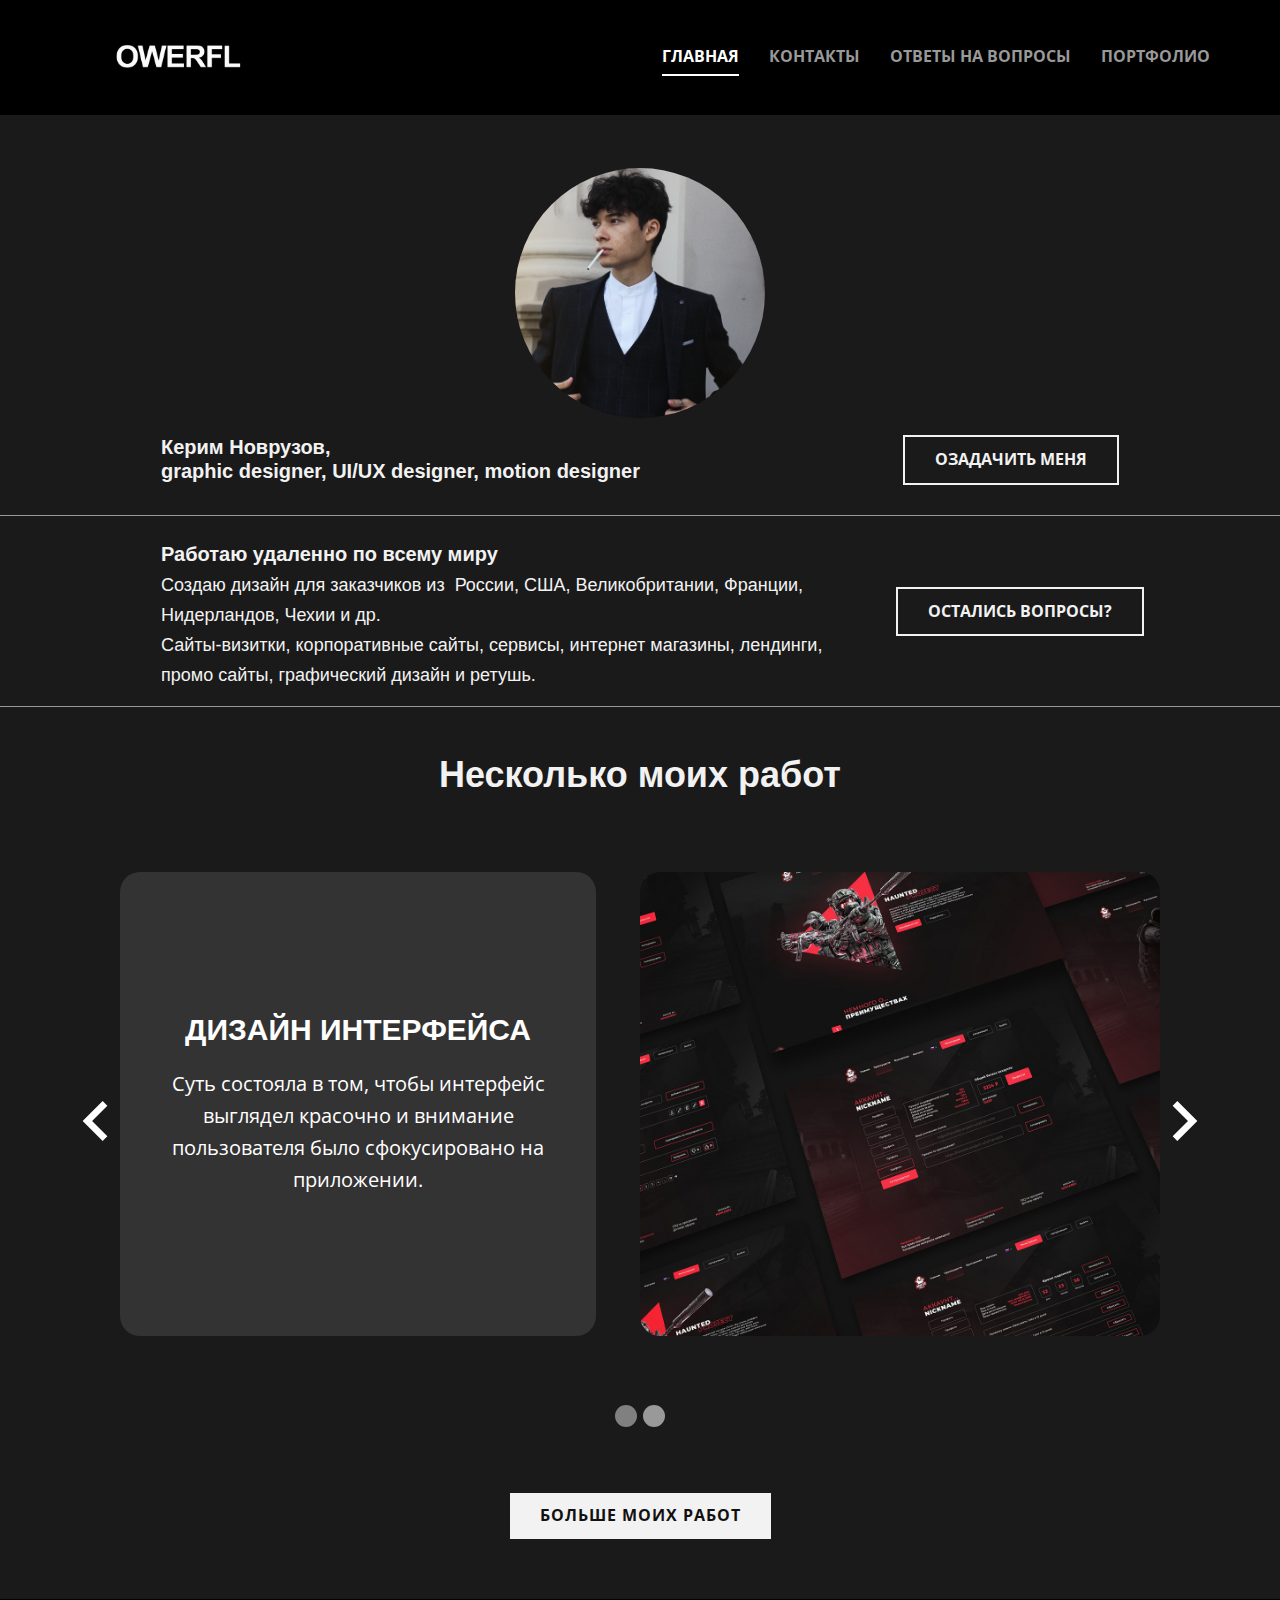
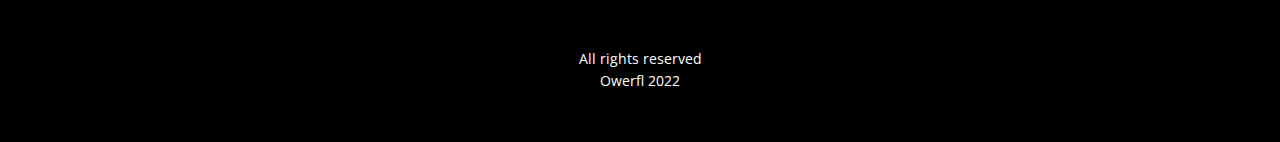
<file: Главная.html>
<!DOCTYPE html>
<html style="font-size: 16px;" lang="ru-RU">
  <head>
    <meta name="viewport" content="width=device-width, initial-scale=1.0">
    <meta charset="utf-8">
    <meta name="keywords" content="графический дизайн заказать минск
графический дизайн заказать казань
графический дизайн заказать астана
графический дизайн заказать нижний новгород
графический дизайн алматы заказать
графический дизайн харьков заказать
графический дизайн ярославль заказать
графический дизайн на заказ алматы
графический дизайн заказы
графический дизайн цена
графический дизайнер белгород
графический дизайн на заказ
графический дизайнер на заказ
графический дизайнер работы
дизайн компьютерной графики
графический дизайнер санкт петербург
графический дизайн питер
компании по графическому дизайну
графический дизайнер где учиться спб
сайты по графическому дизайну
заказы графический дизайн
заказать графический дизайн
графический дизайн и иллюстрация
графический дизайн книги купить
графический дизайнер прайс
логотип графический дизайн
новинки графического дизайна
новости графического дизайна
реклама графического дизайнера
проект на тему графический дизайн
примеры работ графического дизайна
проекты графических дизайнеров
примеры работ графического дизайнера
про графический дизайн
графический дизайнер рязань
графический дизайн рязань
работы графических дизайнеров
графический дизайнер тамбов
графический дизайн тюмень
графический дизайнер нанять
услуги графического дизайнера
услуги графического дизайна
цены графического дизайнера
графический дизайн рекламы
сайт графических дизайнеров
фирменный стиль графический дизайн
графический дизайн что купить
я графический дизайнер
заказать дизайн квартиры
заказать дизайн квартиры казань
заказать дизайн сайта
заказать дизайн логотипа
заказать дизайн ванной комнаты
заказать дизайн кухни
заказать дизайн проект дома
заказать дизайн карты сбербанк
заказать дизайн афиши
заказать дизайн альбома
графический дизайн заказать астана
заказать дизайн баннера
заказать дизайн буклета
заказать дизайн брошюры
заказать дизайн бренда
заказать дизайн блокнота
заказать дизайн банковской карты
заказать дизайн баннера на свадьбу
заказать бесплатный дизайн квартиры
заказать дизайн визитки
заказать дизайн в икеа
заказать дизайн визитки цена
заказать дизайн вывески
заказать дизайн ванной комнаты спб
заказать дизайн вышивки
заказать дизайн входной группы проект
на заказ дизайн
заказать дизайнера в квартиру цена
заказать дизайнера в гродно
заказать дизайн в квартире
заказать дизайн вконтакте
заказать дизайн группы вк
заказать дизайн гостиной
заказать дизайн гардеробной
заказать дизайн группы вконтакте
заказать графический дизайн
заказать дизайн-проект гостиной комнаты
заказать дизайн проект гостиницы
заказать дизайн детской комнаты
заказать дизайн дачного участка
заказать дизайн для форума
заказ дизайн дома
заказать дизайн обложки для книги
заказать дизайн меню для ресторана
заказать дизайн фасада дома
заказать дизайн проект екатеринбург
заказать дизайн проект квартиры екатеринбург
заказ дизайна
заказать дизайн загородного дома
заказать дизайн проект квартиры запорожье
заказать дизайн рекламы
заказать дизайн интерьера спб
заказать дизайн интерьера в москве
заказать дизайн инстаграм
заказать дизайн икеа
заказать дизайн интерьера онлайн
заказать дизайн интерьера киев
заказать дизайн интерьера харьков
заказать дизайн интерьера минск
заказать дизайн интерьера краснодар
заказать дизайн интерьера квартиры под ключ
заказать дизайн календаря
заказать дизайн карты тинькофф
заказать дизайн каталога
заказать дизайн кафе
заказать дизайн лендинга
заказать дизайн логотипа цена
заказать дизайн листовки
заказать дизайн листовок
заказать дизайн лого
заказать дизайн лебедев
заказать дизайн ландшафта
заказать дизайн машинной вышивки
заказать дизайн мобильного приложения
заказать дизайн магазина
заказать дизайн меню для кафе
заказать дизайн макета
заказать дизайн магазина одежды
заказать дизайн москва
заказать дизайн наклеек
заказать дизайн недорого
заказ на дизайн
заказать дизайн квартиры новосибирск
заказать дизайн проект недорого
заказать дизайн проект новосибирск
заказать дизайн сайта недорого
заказать дизайн одежды
заказать дизайн открытки
заказать дизайн офиса
заказать дизайн однокомнатной квартиры
заказать дизайн онлайн
заказать дизайн обоев
заказать дизайн комнаты онлайн
заказать дизайн проект квартиры
заказать дизайн проект кухни
заказать дизайн презентации
заказать дизайн проект квартиры онлайн
заказать дизайн проект квартиры икеа
заказать дизайн проект квартиры спб
заказать дизайн проект детской комнаты
заказать дизайн ресторана
заказать рекламный дизайн
заказать рюкзак дизайн
заказать дизайн квартиры ростов
заказать дизайн кафе ресторана
заказать разработку портала реквест дизайн
заказать дизайн сертификата
заказать дизайн сайта фриланс
заказать дизайн сайта цены
заказать дизайн спальни
заказать дизайн стикеров
заказать дизайн сайта москва
заказать дизайн садового участка
тинькофф карта заказать с дизайном
заказать дизайн таплинк
заказать дизайн тату
заказать дизайн торта
заказать технический дизайн квартиры
заказать дизайн квартиры тюмень
заказать дизайн проект квартиры тюмень
заказать дизайн футболки
заказать дизайн фотокниги
заказать дизайн флага
заказать дизайн форума
заказать дизайн фотообоев
заказать свой дизайн футболки
фирменный дизайн
заказать дизайн квартиры харьков
заказать дизайн проект интерьера харьков
заказать дизайн квартиры цена
заказать дизайн интерьера цена
заказать дизайн проект квартиры цена
заказать дизайн-проект минск цены
заказать дизайн человека
заказать дизайн частного дома
заказать дизайн проект квартиры челябинск
заказать дизайн шкафа
заказать дизайн штор
заказ штор дизайн
заказать дизайн и пошив штор
заказать дизайн этикетки
заказать дизайн этикеток
заказать элитный дизайн интерьера 1000 ремонтов
фриланс дизайн интерьера
фриланс дизайн логотипа
фриланс дизайнер работа
фриланс дизайн сайта
фриланс дизайнеров
фриланс дизайн как начать
фриланс дизайн телеграм
фриланс дизайн одежды
фриланс дизайн работа
фриланс дизайн заказы
фриланс аудио дизайн
дизайн афиши фриланс
дизайн аукцион фриланс
фриланс дизайн беларусь
фриланс дизайн буклетов
фриланс дизайн баннер
дизайн фриланс биржа
фриланс дизайнер
фриланс дизайн визиток
фриланс дизайн вк
фриланс веб дизайн
фриланс веб-дизайн заказы
фриланс вакансии дизайн
фриланс вакансии дизайнер интерьера
фриланс графический дизайн вакансии
фриланс биржа веб дизайн
фриланс в сфере дизайна
фриланс дизайн графический
фриланс графический дизайн украина
фриланс графический дизайн заказы
фриланс графический дизайн телеграм
симс 4 фриланс графический дизайн
работа фриланс графический дизайн
графический дизайн фриланс заказы
графический дизайнер на фрилансе
фриланс дизайн для начинающих
дизайн работа фриланс
дизайнер фриланс
фриланс графический дизайн
найти дизайнера фрилансера
фриланс звуковой дизайн
фриланс дизайн сколько зарабатывает
веб дизайн фриланс заработок
моушн дизайн фриланс заказы
фриланс дизайн интерьера украина
фриланс дизайн интерьера работа
фриланс дизайн иконок
фриланс дизайн иллюстрации
фриланс дизайн иллюстратор
фриланс дизайн квартир
фрилансер дизайн квартир
фрилансер дизайн лого
фриланс ландшафтный дизайн
дизайн лендинга фриланс
дизайн лого фриланс
ландшафтный дизайн фриланс
фриланс дизайн мебели
фрилансер дизайн мобильных приложений
фриланс моушн дизайн
фриланс биржа моушн дизайн
дизайн фриланс с чего начать
найти фрилансера дизайнера
фриланс дизайн обучение
графический дизайн фриланс отзывы
дизайн открыток фриланс
о фрилансе
фриланс дизайн презентаций
фриланс полиграфический дизайн
фриланс промышленный дизайн
фриланс по дизайну
фрилансер по дизайну
дизайн проект фриланс
фриланс ру дизайн
фриланс веб дизайн работа
фриланс работа дизайнер
фрилансер дизайн соцсетей
фриланс саунд дизайн
дизайн сайта фриланс украина
с# фриланс
фриланс дизайнер ташкент
фриланс дизайн украина
фриланс дизайн упаковки
веб дизайн фриланс украина
фриланс дизайн фото
дизайн футболок фриланс
хабр фриланс дизайн
фриланс дизайн цены
фрилансер дизайнер
фриланс для графического дизайнера
фриланс дизайн это
дизайн этикетки фриланс
дизайн этикеток фриланс
я фрилансер
фриланс для дизайнеров
фриланс для дизайнеров интерьера
фриланс заказы дизайн
фриланс дизайн 3d">
    <meta name="description" content="">
    <meta name="page_type" content="np-template-header-footer-from-plugin">
    <title>Главная</title>
    <link rel="stylesheet" href="nicepage.css" media="screen">
<link rel="stylesheet" href="Главная.css" media="screen">
    <script class="u-script" type="text/javascript" src="jquery.js" defer=""></script>
    <script class="u-script" type="text/javascript" src="nicepage.js" defer=""></script>
    <link rel="icon" href="images/favicon1.png">
    <link id="u-theme-google-font" rel="stylesheet" href="https://fonts.googleapis.com/css?family=Open+Sans:300,300i,400,400i,500,500i,600,600i,700,700i,800,800i">
    
    
    
    
    <script type="application/ld+json">{
		"@context": "http://schema.org",
		"@type": "Organization",
		"name": "Site2",
		"logo": "images/logoowerfl.png"
}</script>
    <meta name="theme-color" content="#478ac9">
    <meta property="og:title" content="Главная">
    <meta property="og:description" content="">
    <meta property="og:type" content="website">
  </head>
  <body class="u-body u-xl-mode"><header class="u-black u-clearfix u-header u-header" id="sec-75c4"><div class="u-clearfix u-sheet u-sheet-1">
        <nav class="u-menu u-menu-dropdown u-offcanvas u-menu-1">
          <div class="menu-collapse" style="font-size: 1rem; letter-spacing: 0px; font-weight: 700; text-transform: uppercase;">
            <a class="u-button-style u-custom-active-border-color u-custom-active-color u-custom-border u-custom-border-color u-custom-borders u-custom-hover-border-color u-custom-hover-color u-custom-left-right-menu-spacing u-custom-padding-bottom u-custom-text-active-color u-custom-text-color u-custom-text-hover-color u-custom-top-bottom-menu-spacing u-nav-link u-text-active-palette-1-base u-text-hover-palette-2-base" href="#">
              <svg class="u-svg-link" viewBox="0 0 24 24"><use xmlns:xlink="http://www.w3.org/1999/xlink" xlink:href="#menu-hamburger"></use></svg>
              <svg class="u-svg-content" version="1.1" id="menu-hamburger" viewBox="0 0 16 16" x="0px" y="0px" xmlns:xlink="http://www.w3.org/1999/xlink" xmlns="http://www.w3.org/2000/svg"><g><rect y="1" width="16" height="2"></rect><rect y="7" width="16" height="2"></rect><rect y="13" width="16" height="2"></rect>
</g></svg>
            </a>
          </div>
          <div class="u-custom-menu u-nav-container">
            <ul class="u-nav u-spacing-30 u-unstyled u-nav-1"><li class="u-nav-item"><a class="u-border-2 u-border-active-white u-border-hover-grey-90 u-border-no-left u-border-no-right u-border-no-top u-button-style u-nav-link u-text-active-white u-text-grey-40 u-text-hover-grey-90" href="Главная.html" style="padding: 10px 0px;">Главная</a>
</li><li class="u-nav-item"><a class="u-border-2 u-border-active-white u-border-hover-grey-90 u-border-no-left u-border-no-right u-border-no-top u-button-style u-nav-link u-text-active-white u-text-grey-40 u-text-hover-grey-90" href="Контакты.html" style="padding: 10px 0px;">Контакты</a>
</li><li class="u-nav-item"><a class="u-border-2 u-border-active-white u-border-hover-grey-90 u-border-no-left u-border-no-right u-border-no-top u-button-style u-nav-link u-text-active-white u-text-grey-40 u-text-hover-grey-90" href="Ответы-на-вопросы.html" style="padding: 10px 0px;">Ответы на вопросы</a>
</li><li class="u-nav-item"><a class="u-border-2 u-border-active-white u-border-hover-grey-90 u-border-no-left u-border-no-right u-border-no-top u-button-style u-nav-link u-text-active-white u-text-grey-40 u-text-hover-grey-90" href="Портфолио.html" style="padding: 10px 0px;">Портфолио</a>
</li></ul>
          </div>
          <div class="u-custom-menu u-nav-container-collapse">
            <div class="u-black u-container-style u-inner-container-layout u-opacity u-opacity-90 u-sidenav">
              <div class="u-inner-container-layout u-sidenav-overflow">
                <div class="u-menu-close"></div>
                <ul class="u-align-center u-nav u-popupmenu-items u-text-active-grey-40 u-text-hover-grey-70 u-unstyled u-nav-2"><li class="u-nav-item"><a class="u-button-style u-nav-link" href="Главная.html">Главная</a>
</li><li class="u-nav-item"><a class="u-button-style u-nav-link" href="Контакты.html">Контакты</a>
</li><li class="u-nav-item"><a class="u-button-style u-nav-link" href="Ответы-на-вопросы.html">Ответы на вопросы</a>
</li><li class="u-nav-item"><a class="u-button-style u-nav-link" href="Портфолио.html">Портфолио</a>
</li></ul>
              </div>
            </div>
            <div class="u-black u-menu-overlay u-opacity u-opacity-70"></div>
          </div>
        </nav>
        <a href="Главная.html" data-page-id="491316445" class="u-align-center-xs u-image u-logo u-image-1" data-image-width="800" data-image-height="200" title="Главная">
          <img src="images/logoowerfl.png" class="u-logo-image u-logo-image-1">
        </a>
      </div></header>
    <section class="u-align-center u-clearfix u-grey-90 u-section-1" id="carousel_c5bc">
      <div class="u-clearfix u-sheet u-sheet-1">
        <div alt="" class="u-image u-image-circle u-image-1" data-image-width="1067" data-image-height="1600" data-href="Главная.html" data-page-id="491316445" data-animation-name="customAnimationIn" data-animation-duration="1000" data-animation-direction=""></div>
        <h6 class="u-align-center-md u-align-center-sm u-align-center-xs u-align-left-lg u-align-left-xl u-text u-text-grey-5 u-text-1"><b>Керим Новрузов,</b>&nbsp;<br> graphic designer, UI/UX designer, motion designer
        </h6>
        <a href="Контакты.html" data-page-id="2082425562" class="u-border-2 u-border-active-grey-60 u-border-grey-5 u-border-hover-grey-40 u-btn u-button-style u-none u-btn-1">ОЗАДАЧИТЬ МЕНЯ</a>
      </div>
    </section>
    <section class="u-border-1 u-border-grey-40 u-border-no-left u-border-no-right u-clearfix u-grey-90 u-section-2" id="sec-abe6">
      <div class="u-clearfix u-sheet u-valign-middle-md u-valign-middle-sm u-valign-middle-xs u-sheet-1">
        <h3 class="u-align-center-md u-align-center-sm u-align-center-xs u-align-left-lg u-align-left-xl u-text u-text-grey-5 u-text-1">
          <span style="font-size: 1.25rem;">Работаю удаленно по всему миру</span>
          <br>
          <span style="font-size: 1.125rem;">
            <span style="font-weight: 400;">Создаю дизайн для заказчиков из&nbsp; России, США, Великобритании, Франции, Нидерландов, Чехии и др.<br>Сайты-визитки, корпоративные сайты, сервисы, интернет магазины, лендинги, промо сайты, графический дизайн и ретушь.
            </span>
          </span>
        </h3>
        <a href="Ответы-на-вопросы.html" data-page-id="2282425414" class="u-border-2 u-border-active-grey-60 u-border-grey-5 u-border-hover-grey-40 u-btn u-button-style u-none u-btn-1">остались вопросы?</a>
      </div>
    </section>
    <section class="u-clearfix u-grey-90 u-section-3" id="carousel_6d5a">
      <div class="u-clearfix u-sheet u-sheet-1">
        <h2 class="u-text u-text-default u-text-grey-5 u-text-1">Несколько моих работ</h2>
        <div id="carousel-8d1d" data-interval="5000" data-u-ride="carousel" class="u-carousel u-expanded-width u-slider u-slider-1">
          <ol class="u-absolute-hcenter u-carousel-indicators u-carousel-indicators-1">
            <li data-u-target="#carousel-8d1d" class="u-active u-active-grey-50 u-grey-40 u-hover-grey-10 u-shape-circle" data-u-slide-to="0" style="width: 22px; height: 22px;"></li>
            <li data-u-target="#carousel-8d1d" class="u-active-grey-50 u-grey-40 u-hover-grey-10 u-shape-circle" data-u-slide-to="1" style="width: 22px; height: 22px;"></li>
          </ol>
          <div class="u-carousel-inner" role="listbox">
            <div class="u-active u-align-center-md u-align-center-sm u-align-center-xs u-carousel-item u-container-style u-slide">
              <div class="u-container-layout u-valign-top-lg u-valign-top-xl u-container-layout-1">
                <div class="u-align-center u-container-style u-expanded-width-xs u-grey-80 u-group u-radius-20 u-shape-round u-group-1">
                  <div class="u-container-layout u-valign-middle u-container-layout-2">
                    <h3 class="u-text u-text-2">Дизайн интерфейса</h3>
                    <p class="u-text u-text-3">Суть состояла в том, чтобы интерфейс выглядел красочно и внимание пользователя было сфокусировано на приложении.</p>
                  </div>
                </div>
                <img src="images/532a41123900921.60f8608eb666d.jpg" alt="" class="u-expanded-width-xs u-image u-image-round u-radius-20 u-image-1" data-image-width="1400" data-image-height="1050">
              </div>
            </div>
            <div class="u-align-center-md u-align-center-sm u-align-center-xs u-carousel-item u-container-style u-expanded-width u-slide">
              <div class="u-container-layout u-valign-top-lg u-valign-top-xl u-container-layout-3">
                <div class="u-align-center u-container-style u-expanded-width-xs u-grey-80 u-group u-radius-20 u-shape-round u-group-2">
                  <div class="u-container-layout u-valign-middle u-container-layout-4">
                    <h3 class="u-text u-text-4">Дизайн баннера</h3>
                    <p class="u-text u-text-5">Целью этих баннеров было максимально точно и красиво передать тематику проекта.</p>
                  </div>
                </div>
                <img src="images/photo_2022-02-24_18-15-09.jpg" alt="" class="u-expanded-width-xs u-image u-image-round u-radius-20 u-image-2" data-image-width="1280" data-image-height="960">
              </div>
            </div>
          </div>
          <a class="u-carousel-control u-carousel-control-prev u-hidden-sm u-hidden-xs u-spacing-5 u-text-body-alt-color u-carousel-control-1" href="#carousel-8d1d" role="button" data-u-slide="prev">
            <span aria-hidden="true">
              <svg viewBox="0 0 256 256"><g><polygon points="207.093,30.187 176.907,0 48.907,128 176.907,256 207.093,225.813 109.28,128"></polygon>
</g></svg>
            </span>
            <span class="sr-only">
              <svg viewBox="0 0 256 256"><g><polygon points="207.093,30.187 176.907,0 48.907,128 176.907,256 207.093,225.813 109.28,128"></polygon>
</g></svg>
            </span>
          </a>
          <a class="u-carousel-control u-carousel-control-next u-hidden-sm u-hidden-xs u-spacing-5 u-text-body-alt-color u-carousel-control-2" href="#carousel-8d1d" role="button" data-u-slide="next">
            <span aria-hidden="true">
              <svg viewBox="0 0 306 306"><g id="chevron-right"><polygon points="94.35,0 58.65,35.7 175.95,153 58.65,270.3 94.35,306 247.35,153"></polygon>
</g></svg>
            </span>
            <span class="sr-only">
              <svg viewBox="0 0 306 306"><g id="chevron-right"><polygon points="94.35,0 58.65,35.7 175.95,153 58.65,270.3 94.35,306 247.35,153"></polygon>
</g></svg>
            </span>
          </a>
        </div>
        <a href="Портфолио.html" data-page-id="1427810075" class="u-border-none u-btn u-button-style u-grey-5 u-hover-grey-75 u-btn-1">БОЛЬШЕ МОИХ РАБОТ</a>
      </div>
    </section>
    
    
    <footer class="u-align-center u-black u-clearfix u-footer u-footer" id="sec-bf13"><div class="u-clearfix u-sheet u-valign-middle-xs u-sheet-1">
        <p class="u-small-text u-text u-text-variant u-text-1">
          <span class="u-text-body-alt-color">All rights reserved<br>Owerfl 2022
          </span>
          <br>
        </p>
      </div></footer><span style="height: 64px; width: 64px; margin-left: 0px; margin-right: auto; margin-top: 0px; right: 20px; bottom: 20px; padding: 6px;" class="u-back-to-top u-border-2 u-border-white u-icon u-icon-circle u-opacity u-opacity-85 u-spacing-15 u-text-white" data-href="#">
        <svg class="u-svg-link" preserveAspectRatio="xMidYMin slice" viewBox="0 0 551.13 551.13"><use xmlns:xlink="http://www.w3.org/1999/xlink" xlink:href="#svg-1d98"></use></svg>
        <svg class="u-svg-content" enable-background="new 0 0 551.13 551.13" viewBox="0 0 551.13 551.13" xmlns="http://www.w3.org/2000/svg" id="svg-1d98"><path d="m275.565 189.451 223.897 223.897h51.668l-275.565-275.565-275.565 275.565h51.668z"></path></svg>
    </span>
  </body>
</html>
</file>
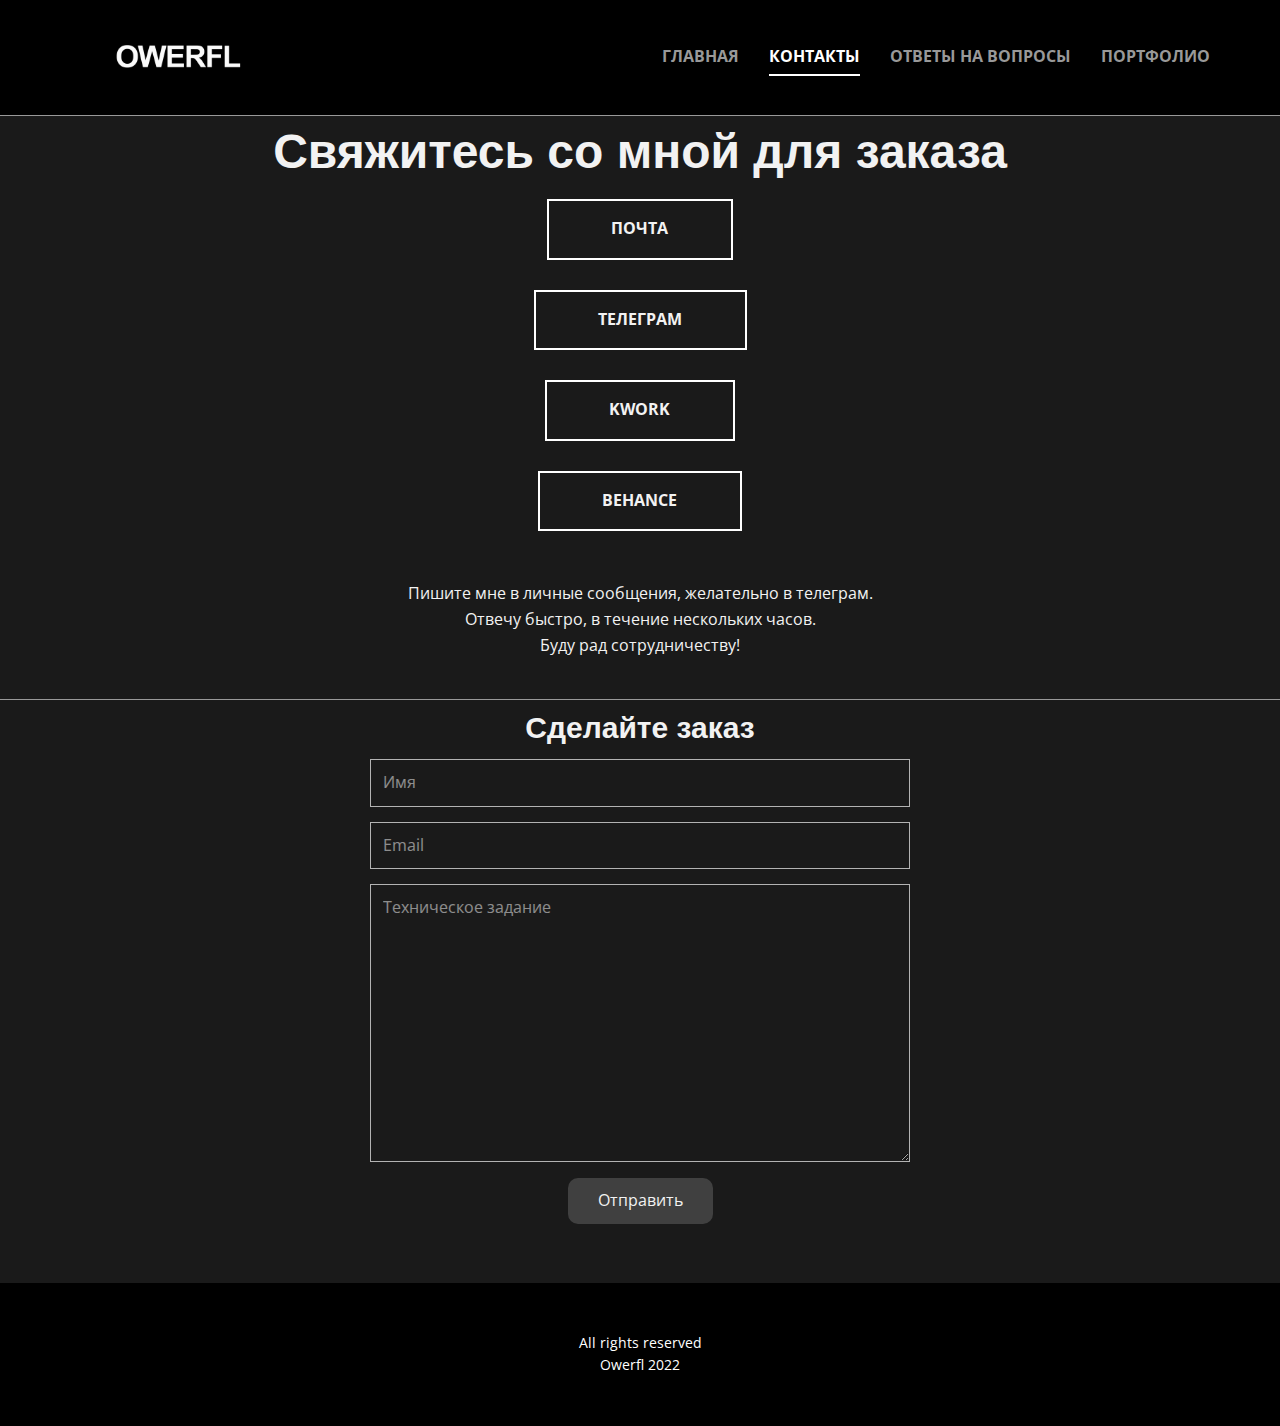
<file: Контакты.html>
<!DOCTYPE html>
<html style="font-size: 16px;" lang="ru-RU">
  <head>
    <meta name="viewport" content="width=device-width, initial-scale=1.0">
    <meta charset="utf-8">
    <meta name="keywords" content="Свяжитесь со мной для заказа
заказ
дизайн
сделать заказ">
    <meta name="description" content="">
    <meta name="page_type" content="np-template-header-footer-from-plugin">
    <title>Контакты</title>
    <link rel="stylesheet" href="nicepage.css" media="screen">
<link rel="stylesheet" href="Контакты.css" media="screen">
    <script class="u-script" type="text/javascript" src="jquery.js" defer=""></script>
    <script class="u-script" type="text/javascript" src="nicepage.js" defer=""></script>
    
    <link rel="icon" href="images/favicon1.png">
    <link id="u-theme-google-font" rel="stylesheet" href="https://fonts.googleapis.com/css?family=Open+Sans:300,300i,400,400i,500,500i,600,600i,700,700i,800,800i">
    
    
    
    <script type="application/ld+json">{
		"@context": "http://schema.org",
		"@type": "Organization",
		"name": "Site2",
		"logo": "images/logoowerfl.png"
}</script>
    <meta name="theme-color" content="#478ac9">
    <meta property="og:title" content="Контакты">
    <meta property="og:description" content="">
    <meta property="og:type" content="website">
  </head>
  <body class="u-body u-xl-mode"><header class="u-black u-clearfix u-header u-header" id="sec-75c4"><div class="u-clearfix u-sheet u-sheet-1">
        <nav class="u-menu u-menu-dropdown u-offcanvas u-menu-1">
          <div class="menu-collapse" style="font-size: 1rem; letter-spacing: 0px; font-weight: 700; text-transform: uppercase;">
            <a class="u-button-style u-custom-active-border-color u-custom-active-color u-custom-border u-custom-border-color u-custom-borders u-custom-hover-border-color u-custom-hover-color u-custom-left-right-menu-spacing u-custom-padding-bottom u-custom-text-active-color u-custom-text-color u-custom-text-hover-color u-custom-top-bottom-menu-spacing u-nav-link u-text-active-palette-1-base u-text-hover-palette-2-base" href="#">
              <svg class="u-svg-link" viewBox="0 0 24 24"><use xmlns:xlink="http://www.w3.org/1999/xlink" xlink:href="#menu-hamburger"></use></svg>
              <svg class="u-svg-content" version="1.1" id="menu-hamburger" viewBox="0 0 16 16" x="0px" y="0px" xmlns:xlink="http://www.w3.org/1999/xlink" xmlns="http://www.w3.org/2000/svg"><g><rect y="1" width="16" height="2"></rect><rect y="7" width="16" height="2"></rect><rect y="13" width="16" height="2"></rect>
</g></svg>
            </a>
          </div>
          <div class="u-custom-menu u-nav-container">
            <ul class="u-nav u-spacing-30 u-unstyled u-nav-1"><li class="u-nav-item"><a class="u-border-2 u-border-active-white u-border-hover-grey-90 u-border-no-left u-border-no-right u-border-no-top u-button-style u-nav-link u-text-active-white u-text-grey-40 u-text-hover-grey-90" href="Главная.html" style="padding: 10px 0px;">Главная</a>
</li><li class="u-nav-item"><a class="u-border-2 u-border-active-white u-border-hover-grey-90 u-border-no-left u-border-no-right u-border-no-top u-button-style u-nav-link u-text-active-white u-text-grey-40 u-text-hover-grey-90" href="Контакты.html" style="padding: 10px 0px;">Контакты</a>
</li><li class="u-nav-item"><a class="u-border-2 u-border-active-white u-border-hover-grey-90 u-border-no-left u-border-no-right u-border-no-top u-button-style u-nav-link u-text-active-white u-text-grey-40 u-text-hover-grey-90" href="Ответы-на-вопросы.html" style="padding: 10px 0px;">Ответы на вопросы</a>
</li><li class="u-nav-item"><a class="u-border-2 u-border-active-white u-border-hover-grey-90 u-border-no-left u-border-no-right u-border-no-top u-button-style u-nav-link u-text-active-white u-text-grey-40 u-text-hover-grey-90" href="Портфолио.html" style="padding: 10px 0px;">Портфолио</a>
</li></ul>
          </div>
          <div class="u-custom-menu u-nav-container-collapse">
            <div class="u-black u-container-style u-inner-container-layout u-opacity u-opacity-90 u-sidenav">
              <div class="u-inner-container-layout u-sidenav-overflow">
                <div class="u-menu-close"></div>
                <ul class="u-align-center u-nav u-popupmenu-items u-text-active-grey-40 u-text-hover-grey-70 u-unstyled u-nav-2"><li class="u-nav-item"><a class="u-button-style u-nav-link" href="Главная.html">Главная</a>
</li><li class="u-nav-item"><a class="u-button-style u-nav-link" href="Контакты.html">Контакты</a>
</li><li class="u-nav-item"><a class="u-button-style u-nav-link" href="Ответы-на-вопросы.html">Ответы на вопросы</a>
</li><li class="u-nav-item"><a class="u-button-style u-nav-link" href="Портфолио.html">Портфолио</a>
</li></ul>
              </div>
            </div>
            <div class="u-black u-menu-overlay u-opacity u-opacity-70"></div>
          </div>
        </nav>
        <a href="Главная.html" data-page-id="491316445" class="u-align-center-xs u-image u-logo u-image-1" data-image-width="800" data-image-height="200" title="Главная">
          <img src="images/logoowerfl.png" class="u-logo-image u-logo-image-1">
        </a>
      </div></header>
    <section class="u-border-1 u-border-grey-40 u-border-no-left u-border-no-right u-clearfix u-grey-90 u-section-1" id="sec-3c46">
      <div class="u-clearfix u-sheet u-sheet-1">
        <h1 class="u-align-center u-text u-text-default u-text-grey-5 u-text-1">Свяжитесь со мной для заказа</h1>
        <div class="u-layout-grid u-list u-list-1">
          <div class="u-repeater u-repeater-1">
            <div class="u-align-center u-container-style u-list-item u-repeater-item">
              <div class="u-container-layout u-similar-container u-valign-middle u-container-layout-1">
                <a href="mailto:oowerfl@gmail.com" class="u-align-center u-border-2 u-border-white u-btn u-button-style u-custom-item u-hover-black u-none u-text-grey-5 u-text-hover-white u-btn-1">Почта</a>
              </div>
            </div>
            <div class="u-align-center u-container-style u-list-item u-repeater-item">
              <div class="u-container-layout u-similar-container u-valign-middle u-container-layout-2">
                <a href="https://t.me/owerfl" class="u-align-center u-border-2 u-border-white u-btn u-button-style u-custom-item u-hover-black u-none u-text-grey-5 u-text-hover-white u-btn-2" target="_blank">Телеграм</a>
              </div>
            </div>
            <div class="u-container-style u-list-item u-repeater-item">
              <div class="u-container-layout u-similar-container u-valign-middle u-container-layout-3">
                <a href="https://kwork.ru/user/owerfl" class="u-align-center u-border-2 u-border-white u-btn u-button-style u-custom-item u-hover-black u-none u-text-grey-5 u-text-hover-white u-btn-3" target="_blank">Kwork</a>
              </div>
            </div>
            <div class="u-align-center u-container-style u-list-item u-repeater-item">
              <div class="u-container-layout u-similar-container u-valign-middle u-container-layout-4">
                <a href="https://www.behance.net/owerfl/" class="u-align-center u-border-2 u-border-white u-btn u-button-style u-custom-item u-hover-black u-none u-text-grey-5 u-text-hover-white u-btn-4" target="_blank">Behance</a>
              </div>
            </div>
          </div>
        </div>
        <p class="u-align-center u-text u-text-default u-text-grey-5 u-text-2">Пишите мне в личные сообщения, желательно в телеграм.<br>Отвечу быстро, в течение нескольких часов.<br>Буду рад сотрудничеству!
        </p>
      </div>
    </section>
    <section class="u-align-center u-clearfix u-grey-90 u-section-2" id="sec-f298">
      <div class="u-clearfix u-sheet u-sheet-1">
        <h3 class="u-text u-text-default u-text-grey-5 u-text-1">Сделайте заказ<br>
        </h3>
        <div class="u-form u-form-1">
          <form action="https://formspree.io/f/mayvdjgo" method="POST" class="u-clearfix u-form-spacing-15 u-form-vertical u-inner-form" style="padding: 15px;" source="custom" name="form">
            <div class="u-form-group u-form-name u-label-none u-form-group-1">
              <label for="name-6797" class="u-label">Name</label>
              <input type="text" placeholder="Имя" id="name-6797" name="name" class="u-border-1 u-border-grey-30 u-input u-input-rectangle" required="">
            </div>
            <div class="u-form-email u-form-group u-label-none u-form-group-2">
              <label for="email-6797" class="u-label">Email</label>
              <input type="email" placeholder="Email" id="email-6797" name="email" class="u-border-1 u-border-grey-30 u-input u-input-rectangle" required="">
            </div>
            <div class="u-form-group u-form-message u-label-none u-form-group-3">
              <label for="message-6797" class="u-label">Address</label>
              <textarea placeholder="Техническое задание" rows="10" cols="50" id="message-6797" name="message" class="u-border-1 u-border-grey-30 u-input u-input-rectangle" required=""></textarea>
            </div>
            <div class="u-align-center u-form-group u-form-submit u-form-group-4">
              <a href="#" class="u-active-grey-60 u-border-none u-btn u-btn-round u-btn-submit u-button-style u-grey-75 u-hover-grey-70 u-radius-10 u-text-grey-5 u-btn-1">Отправить</a>
              <input type="submit" value="submit" class="u-form-control-hidden">
            </div>
            <div class="u-form-send-message u-form-send-success">Спасибо за заказ.</div>
            <div class="u-form-send-error u-form-send-message">К сожалению сейчас я не могу принять заказ :(</div>
            <input type="hidden" value="" name="recaptchaResponse">
          </form>
        </div>
      </div>
    </section>
    
    
    <footer class="u-align-center u-black u-clearfix u-footer u-footer" id="sec-bf13"><div class="u-clearfix u-sheet u-valign-middle-xs u-sheet-1">
        <p class="u-small-text u-text u-text-variant u-text-1">
          <span class="u-text-body-alt-color">All rights reserved<br>Owerfl 2022
          </span>
          <br>
        </p>
      </div></footer><span style="height: 64px; width: 64px; margin-left: 0px; margin-right: auto; margin-top: 0px; right: 20px; bottom: 20px; padding: 6px;" class="u-back-to-top u-border-2 u-border-white u-icon u-icon-circle u-opacity u-opacity-85 u-spacing-15 u-text-white" data-href="#">
        <svg class="u-svg-link" preserveAspectRatio="xMidYMin slice" viewBox="0 0 551.13 551.13"><use xmlns:xlink="http://www.w3.org/1999/xlink" xlink:href="#svg-1d98"></use></svg>
        <svg class="u-svg-content" enable-background="new 0 0 551.13 551.13" viewBox="0 0 551.13 551.13" xmlns="http://www.w3.org/2000/svg" id="svg-1d98"><path d="m275.565 189.451 223.897 223.897h51.668l-275.565-275.565-275.565 275.565h51.668z"></path></svg>
    </span>
  </body>
</html>
</file>
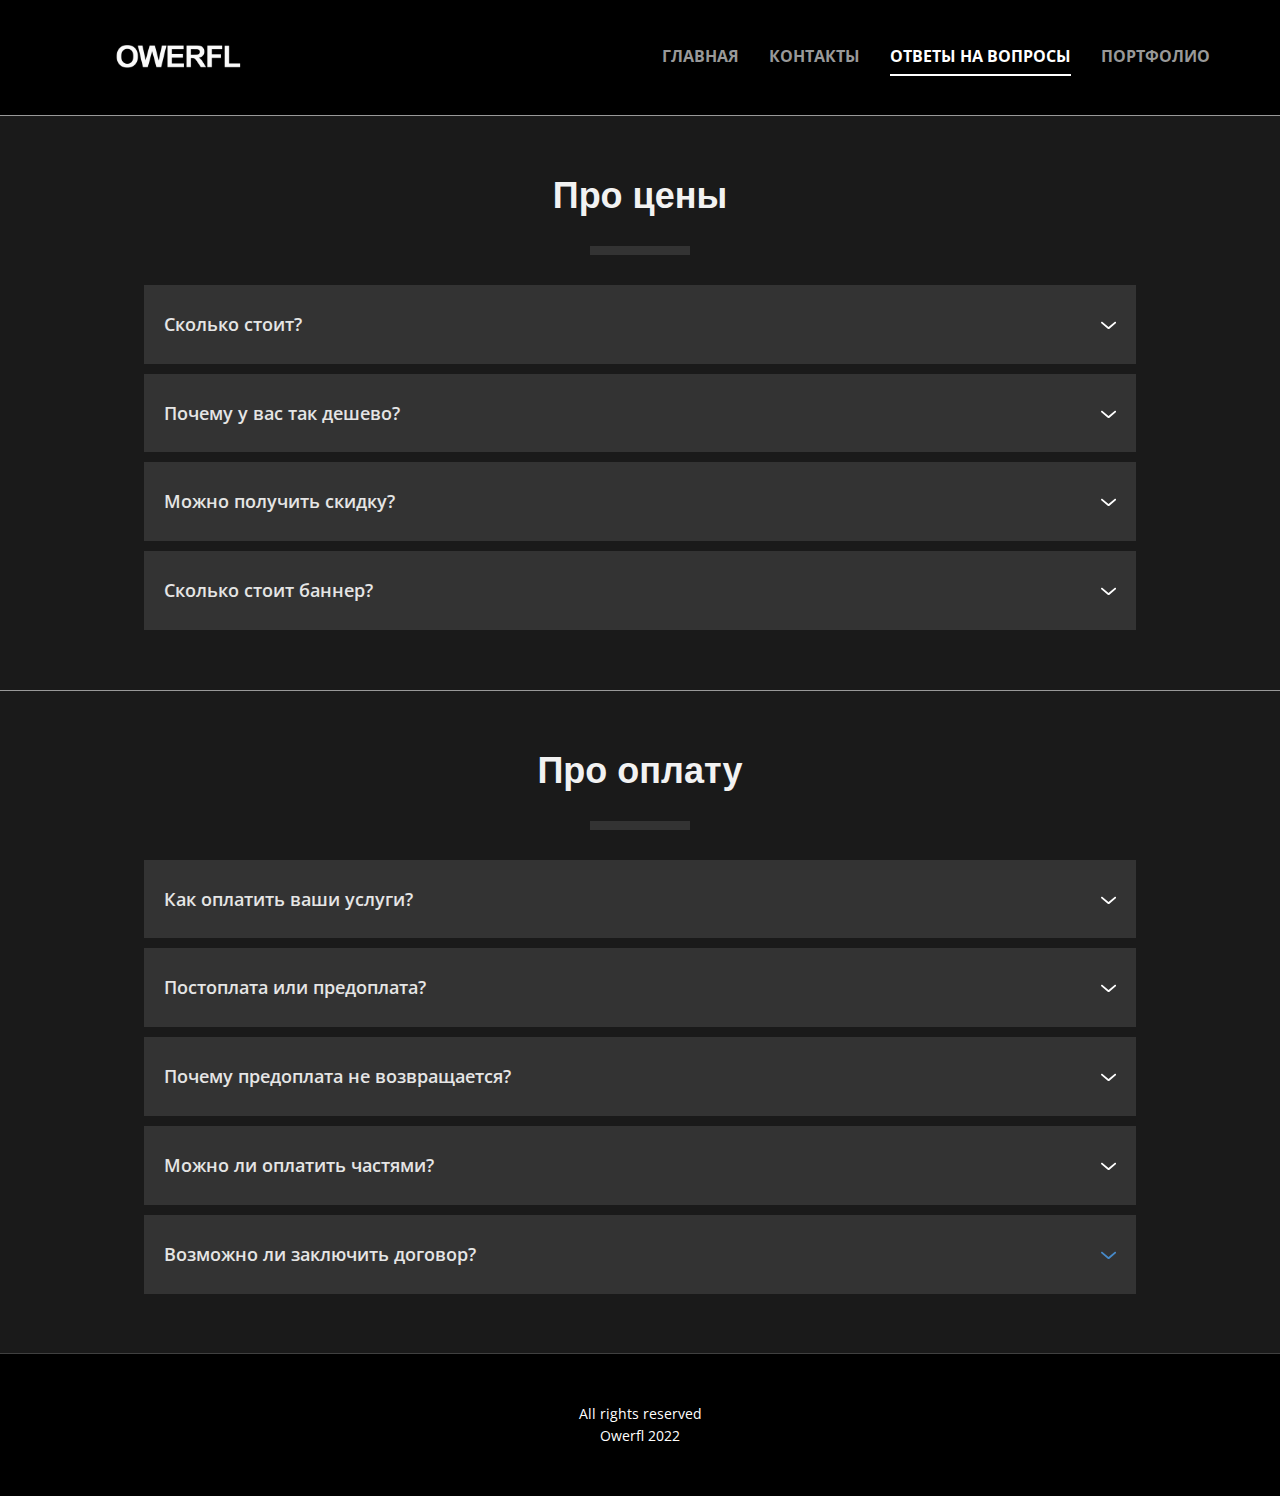
<file: Ответы-на-вопросы.html>
<!DOCTYPE html>
<html style="font-size: 16px;" lang="ru-RU">
  <head>
    <meta name="viewport" content="width=device-width, initial-scale=1.0">
    <meta charset="utf-8">
    <meta name="keywords" content="графический дизайн заказать минск
графический дизайн заказать казань
графический дизайн заказать астана
графический дизайн заказать нижний новгород
графический дизайн алматы заказать
графический дизайн харьков заказать
графический дизайн ярославль заказать
графический дизайн на заказ алматы
графический дизайн заказы
графический дизайн цена
графический дизайнер белгород
графический дизайн на заказ
графический дизайнер на заказ
графический дизайнер работы
дизайн компьютерной графики
графический дизайнер санкт петербург
графический дизайн питер
компании по графическому дизайну
графический дизайнер где учиться спб
сайты по графическому дизайну
заказы графический дизайн
заказать графический дизайн
графический дизайн и иллюстрация
графический дизайн книги купить
графический дизайнер прайс
логотип графический дизайн
новинки графического дизайна
новости графического дизайна
реклама графического дизайнера
проект на тему графический дизайн
примеры работ графического дизайна
проекты графических дизайнеров
примеры работ графического дизайнера
про графический дизайн
графический дизайнер рязань
графический дизайн рязань
работы графических дизайнеров
графический дизайнер тамбов
графический дизайн тюмень
графический дизайнер нанять
услуги графического дизайнера
услуги графического дизайна
цены графического дизайнера
графический дизайн рекламы
сайт графических дизайнеров
фирменный стиль графический дизайн
графический дизайн что купить
я графический дизайнер
заказать дизайн квартиры
заказать дизайн квартиры казань
заказать дизайн сайта
заказать дизайн логотипа
заказать дизайн ванной комнаты
заказать дизайн кухни
заказать дизайн проект дома
заказать дизайн карты сбербанк
заказать дизайн афиши
заказать дизайн альбома
графический дизайн заказать астана
заказать дизайн баннера
заказать дизайн буклета
заказать дизайн брошюры
заказать дизайн бренда
заказать дизайн блокнота
заказать дизайн банковской карты
заказать дизайн баннера на свадьбу
заказать бесплатный дизайн квартиры
заказать дизайн визитки
заказать дизайн в икеа
заказать дизайн визитки цена
заказать дизайн вывески
заказать дизайн ванной комнаты спб
заказать дизайн вышивки
заказать дизайн входной группы проект
на заказ дизайн
заказать дизайнера в квартиру цена
заказать дизайнера в гродно
заказать дизайн в квартире
заказать дизайн вконтакте
заказать дизайн группы вк
заказать дизайн гостиной
заказать дизайн гардеробной
заказать дизайн группы вконтакте
заказать графический дизайн
заказать дизайн-проект гостиной комнаты
заказать дизайн проект гостиницы
заказать дизайн детской комнаты
заказать дизайн дачного участка
заказать дизайн для форума
заказ дизайн дома
заказать дизайн обложки для книги
заказать дизайн меню для ресторана
заказать дизайн фасада дома
заказать дизайн проект екатеринбург
заказать дизайн проект квартиры екатеринбург
заказ дизайна
заказать дизайн загородного дома
заказать дизайн проект квартиры запорожье
заказать дизайн рекламы
заказать дизайн интерьера спб
заказать дизайн интерьера в москве
заказать дизайн инстаграм
заказать дизайн икеа
заказать дизайн интерьера онлайн
заказать дизайн интерьера киев
заказать дизайн интерьера харьков
заказать дизайн интерьера минск
заказать дизайн интерьера краснодар
заказать дизайн интерьера квартиры под ключ
заказать дизайн календаря
заказать дизайн карты тинькофф
заказать дизайн каталога
заказать дизайн кафе
заказать дизайн лендинга
заказать дизайн логотипа цена
заказать дизайн листовки
заказать дизайн листовок
заказать дизайн лого
заказать дизайн лебедев
заказать дизайн ландшафта
заказать дизайн машинной вышивки
заказать дизайн мобильного приложения
заказать дизайн магазина
заказать дизайн меню для кафе
заказать дизайн макета
заказать дизайн магазина одежды
заказать дизайн москва
заказать дизайн наклеек
заказать дизайн недорого
заказ на дизайн
заказать дизайн квартиры новосибирск
заказать дизайн проект недорого
заказать дизайн проект новосибирск
заказать дизайн сайта недорого
заказать дизайн одежды
заказать дизайн открытки
заказать дизайн офиса
заказать дизайн однокомнатной квартиры
заказать дизайн онлайн
заказать дизайн обоев
заказать дизайн комнаты онлайн
заказать дизайн проект квартиры
заказать дизайн проект кухни
заказать дизайн презентации
заказать дизайн проект квартиры онлайн
заказать дизайн проект квартиры икеа
заказать дизайн проект квартиры спб
заказать дизайн проект детской комнаты
заказать дизайн ресторана
заказать рекламный дизайн
заказать рюкзак дизайн
заказать дизайн квартиры ростов
заказать дизайн кафе ресторана
заказать разработку портала реквест дизайн
заказать дизайн сертификата
заказать дизайн сайта фриланс
заказать дизайн сайта цены
заказать дизайн спальни
заказать дизайн стикеров
заказать дизайн сайта москва
заказать дизайн садового участка
тинькофф карта заказать с дизайном
заказать дизайн таплинк
заказать дизайн тату
заказать дизайн торта
заказать технический дизайн квартиры
заказать дизайн квартиры тюмень
заказать дизайн проект квартиры тюмень
заказать дизайн футболки
заказать дизайн фотокниги
заказать дизайн флага
заказать дизайн форума
заказать дизайн фотообоев
заказать свой дизайн футболки
фирменный дизайн
заказать дизайн квартиры харьков
заказать дизайн проект интерьера харьков
заказать дизайн квартиры цена
заказать дизайн интерьера цена
заказать дизайн проект квартиры цена
заказать дизайн-проект минск цены
заказать дизайн человека
заказать дизайн частного дома
заказать дизайн проект квартиры челябинск
заказать дизайн шкафа
заказать дизайн штор
заказ штор дизайн
заказать дизайн и пошив штор
заказать дизайн этикетки
заказать дизайн этикеток
заказать элитный дизайн интерьера 1000 ремонтов
фриланс дизайн интерьера
фриланс дизайн логотипа
фриланс дизайнер работа
фриланс дизайн сайта
фриланс дизайнеров
фриланс дизайн как начать
фриланс дизайн телеграм
фриланс дизайн одежды
фриланс дизайн работа
фриланс дизайн заказы
фриланс аудио дизайн
дизайн афиши фриланс
дизайн аукцион фриланс
фриланс дизайн беларусь
фриланс дизайн буклетов
фриланс дизайн баннер
дизайн фриланс биржа
фриланс дизайнер
фриланс дизайн визиток
фриланс дизайн вк
фриланс веб дизайн
фриланс веб-дизайн заказы
фриланс вакансии дизайн
фриланс вакансии дизайнер интерьера
фриланс графический дизайн вакансии
фриланс биржа веб дизайн
фриланс в сфере дизайна
фриланс дизайн графический
фриланс графический дизайн украина
фриланс графический дизайн заказы
фриланс графический дизайн телеграм
симс 4 фриланс графический дизайн
работа фриланс графический дизайн
графический дизайн фриланс заказы
графический дизайнер на фрилансе
фриланс дизайн для начинающих
дизайн работа фриланс
дизайнер фриланс
фриланс графический дизайн
найти дизайнера фрилансера
фриланс звуковой дизайн
фриланс дизайн сколько зарабатывает
веб дизайн фриланс заработок
моушн дизайн фриланс заказы
фриланс дизайн интерьера украина
фриланс дизайн интерьера работа
фриланс дизайн иконок
фриланс дизайн иллюстрации
фриланс дизайн иллюстратор
фриланс дизайн квартир
фрилансер дизайн квартир
фрилансер дизайн лого
фриланс ландшафтный дизайн
дизайн лендинга фриланс
дизайн лого фриланс
ландшафтный дизайн фриланс
фриланс дизайн мебели
фрилансер дизайн мобильных приложений
фриланс моушн дизайн
фриланс биржа моушн дизайн
дизайн фриланс с чего начать
найти фрилансера дизайнера
фриланс дизайн обучение
графический дизайн фриланс отзывы
дизайн открыток фриланс
о фрилансе
фриланс дизайн презентаций
фриланс полиграфический дизайн
фриланс промышленный дизайн
фриланс по дизайну
фрилансер по дизайну
дизайн проект фриланс
фриланс ру дизайн
фриланс веб дизайн работа
фриланс работа дизайнер
фрилансер дизайн соцсетей
фриланс саунд дизайн
дизайн сайта фриланс украина
с# фриланс
фриланс дизайнер ташкент
фриланс дизайн украина
фриланс дизайн упаковки
веб дизайн фриланс украина
фриланс дизайн фото
дизайн футболок фриланс
хабр фриланс дизайн
фриланс дизайн цены
фрилансер дизайнер
фриланс для графического дизайнера
фриланс дизайн это
дизайн этикетки фриланс
дизайн этикеток фриланс
я фрилансер
фриланс для дизайнеров
фриланс для дизайнеров интерьера
фриланс заказы дизайн
фриланс дизайн 3d">
    <meta name="description" content="">
    <meta name="page_type" content="np-template-header-footer-from-plugin">
    <title>Ответы на вопросы</title>
    <link rel="stylesheet" href="nicepage.css" media="screen">
<link rel="stylesheet" href="Ответы-на-вопросы.css" media="screen">
    <script class="u-script" type="text/javascript" src="jquery.js" defer=""></script>
    <script class="u-script" type="text/javascript" src="nicepage.js" defer=""></script>
    <link rel="icon" href="images/favicon1.png">
    <link id="u-theme-google-font" rel="stylesheet" href="https://fonts.googleapis.com/css?family=Open+Sans:300,300i,400,400i,500,500i,600,600i,700,700i,800,800i">
    
    
    
    <script type="application/ld+json">{
		"@context": "http://schema.org",
		"@type": "Organization",
		"name": "Site2",
		"logo": "images/logoowerfl.png"
}</script>
    <meta name="theme-color" content="#478ac9">
    <meta property="og:title" content="Ответы на вопросы">
    <meta property="og:description" content="">
    <meta property="og:type" content="website">
  </head>
  <body class="u-body u-xl-mode"><header class="u-black u-clearfix u-header u-header" id="sec-75c4"><div class="u-clearfix u-sheet u-sheet-1">
        <nav class="u-menu u-menu-dropdown u-offcanvas u-menu-1">
          <div class="menu-collapse" style="font-size: 1rem; letter-spacing: 0px; font-weight: 700; text-transform: uppercase;">
            <a class="u-button-style u-custom-active-border-color u-custom-active-color u-custom-border u-custom-border-color u-custom-borders u-custom-hover-border-color u-custom-hover-color u-custom-left-right-menu-spacing u-custom-padding-bottom u-custom-text-active-color u-custom-text-color u-custom-text-hover-color u-custom-top-bottom-menu-spacing u-nav-link u-text-active-palette-1-base u-text-hover-palette-2-base" href="#">
              <svg class="u-svg-link" viewBox="0 0 24 24"><use xmlns:xlink="http://www.w3.org/1999/xlink" xlink:href="#menu-hamburger"></use></svg>
              <svg class="u-svg-content" version="1.1" id="menu-hamburger" viewBox="0 0 16 16" x="0px" y="0px" xmlns:xlink="http://www.w3.org/1999/xlink" xmlns="http://www.w3.org/2000/svg"><g><rect y="1" width="16" height="2"></rect><rect y="7" width="16" height="2"></rect><rect y="13" width="16" height="2"></rect>
</g></svg>
            </a>
          </div>
          <div class="u-custom-menu u-nav-container">
            <ul class="u-nav u-spacing-30 u-unstyled u-nav-1"><li class="u-nav-item"><a class="u-border-2 u-border-active-white u-border-hover-grey-90 u-border-no-left u-border-no-right u-border-no-top u-button-style u-nav-link u-text-active-white u-text-grey-40 u-text-hover-grey-90" href="Главная.html" style="padding: 10px 0px;">Главная</a>
</li><li class="u-nav-item"><a class="u-border-2 u-border-active-white u-border-hover-grey-90 u-border-no-left u-border-no-right u-border-no-top u-button-style u-nav-link u-text-active-white u-text-grey-40 u-text-hover-grey-90" href="Контакты.html" style="padding: 10px 0px;">Контакты</a>
</li><li class="u-nav-item"><a class="u-border-2 u-border-active-white u-border-hover-grey-90 u-border-no-left u-border-no-right u-border-no-top u-button-style u-nav-link u-text-active-white u-text-grey-40 u-text-hover-grey-90" href="Ответы-на-вопросы.html" style="padding: 10px 0px;">Ответы на вопросы</a>
</li><li class="u-nav-item"><a class="u-border-2 u-border-active-white u-border-hover-grey-90 u-border-no-left u-border-no-right u-border-no-top u-button-style u-nav-link u-text-active-white u-text-grey-40 u-text-hover-grey-90" href="Портфолио.html" style="padding: 10px 0px;">Портфолио</a>
</li></ul>
          </div>
          <div class="u-custom-menu u-nav-container-collapse">
            <div class="u-black u-container-style u-inner-container-layout u-opacity u-opacity-90 u-sidenav">
              <div class="u-inner-container-layout u-sidenav-overflow">
                <div class="u-menu-close"></div>
                <ul class="u-align-center u-nav u-popupmenu-items u-text-active-grey-40 u-text-hover-grey-70 u-unstyled u-nav-2"><li class="u-nav-item"><a class="u-button-style u-nav-link" href="Главная.html">Главная</a>
</li><li class="u-nav-item"><a class="u-button-style u-nav-link" href="Контакты.html">Контакты</a>
</li><li class="u-nav-item"><a class="u-button-style u-nav-link" href="Ответы-на-вопросы.html">Ответы на вопросы</a>
</li><li class="u-nav-item"><a class="u-button-style u-nav-link" href="Портфолио.html">Портфолио</a>
</li></ul>
              </div>
            </div>
            <div class="u-black u-menu-overlay u-opacity u-opacity-70"></div>
          </div>
        </nav>
        <a href="Главная.html" data-page-id="491316445" class="u-align-center-xs u-image u-logo u-image-1" data-image-width="800" data-image-height="200" title="Главная">
          <img src="images/logoowerfl.png" class="u-logo-image u-logo-image-1">
        </a>
      </div></header>
    <section class="u-align-center u-border-1 u-border-grey-40 u-border-no-left u-border-no-right u-clearfix u-grey-90 u-section-1" id="carousel_195e">
      <div class="u-clearfix u-sheet u-sheet-1">
        <h2 class="u-text u-text-grey-5 u-text-1">Про цены</h2>
        <div class="u-border-9 u-border-grey-80 u-line u-line-horizontal u-line-1"></div>
        <div class="u-accordion u-collapsed-by-default u-faq u-spacing-10 u-accordion-1">
          <div class="u-accordion-item">
            <a class="u-accordion-link u-active-grey-80 u-button-style u-grey-80 u-hover-grey-60 u-text-active-white u-text-grey-10 u-text-hover-grey-10 u-accordion-link-1" id="link-accordion-ae6a" aria-controls="accordion-ae6a" aria-selected="false">
              <span class="u-accordion-link-text">Сколько стоит?</span><span class="u-accordion-link-icon u-icon u-icon-circle u-text-palette-1-base u-icon-1"><svg class="u-svg-link" preserveAspectRatio="xMidYMin slice" viewBox="0 0 16 16" style=""><use xmlns:xlink="http://www.w3.org/1999/xlink" xlink:href="#svg-bf29"></use></svg><svg class="u-svg-content" viewBox="0 0 16 16" x="0px" y="0px" id="svg-bf29" style=""><path d="M8,10.7L1.6,5.3c-0.4-0.4-1-0.4-1.3,0c-0.4,0.4-0.4,0.9,0,1.3l7.2,6.1c0.1,0.1,0.4,0.2,0.6,0.2s0.4-0.1,0.6-0.2l7.1-6
	c0.4-0.4,0.4-0.9,0-1.3c-0.4-0.4-1-0.4-1.3,0L8,10.7z"></path></svg></span>
            </a>
            <div class="u-accordion-pane u-container-style u-grey-75 u-accordion-pane-1" id="accordion-ae6a" aria-labelledby="link-accordion-ae6a">
              <div class="u-container-layout u-container-layout-1">
                <div class="fr-view u-clearfix u-rich-text u-text">
                  <p>Стоимость проекта всегда расчитывается индивидуально. Если речь идет о крупном долгосрочном проекте или о проекте, где объем работы невозможно оценить сразу, то применяется почасовая оплата. Мой рейт составляет $10-15 в час. Средний чек составляет $10-20.</p>
                </div>
              </div>
            </div>
          </div>
          <div class="u-accordion-item">
            <a class="u-accordion-link u-active-grey-80 u-button-style u-grey-80 u-hover-grey-60 u-text-active-white u-text-grey-10 u-text-hover-grey-10 u-accordion-link-2" id="link-accordion-8339" aria-controls="accordion-8339" aria-selected="false">
              <span class="u-accordion-link-text"> Почему у вас так дешево?<br>
              </span><span class="u-accordion-link-icon u-icon u-icon-circle u-text-palette-1-base u-icon-2"><svg class="u-svg-link" preserveAspectRatio="xMidYMin slice" viewBox="0 0 16 16" style=""><use xmlns:xlink="http://www.w3.org/1999/xlink" xlink:href="#svg-aba5"></use></svg><svg class="u-svg-content" viewBox="0 0 16 16" x="0px" y="0px" id="svg-aba5" style=""><path d="M8,10.7L1.6,5.3c-0.4-0.4-1-0.4-1.3,0c-0.4,0.4-0.4,0.9,0,1.3l7.2,6.1c0.1,0.1,0.4,0.2,0.6,0.2s0.4-0.1,0.6-0.2l7.1-6
	c0.4-0.4,0.4-0.9,0-1.3c-0.4-0.4-1-0.4-1.3,0L8,10.7z"></path></svg></span>
            </a>
            <div class="u-accordion-pane u-container-style u-grey-75 u-accordion-pane-2" id="accordion-8339" aria-labelledby="link-accordion-8339">
              <div class="u-container-layout u-container-layout-2">
                <div class="fr-view u-clearfix u-rich-text u-text">
                  <p>Потому что вы работаете напрямую со мной, без посредников. Я фрилансер. Мне не надо тратить деньги на аренду офиса, транспорт до работы и прочее, как если &nbsp;бы вы платили студии.&nbsp;</p>
                  <p>Оцениваю свою работу соразмерно спросу и загруженности в конкретный период. Я не обманываю своих заказчиков и обговариваю стоимость сразу. Как правило, в процессе работы она не меняется. </p>
                  <p>Стоимость своей работы я оцениваю объективно и люблю иногда побаловать хороших заказчиков дополнительными бонусами. Но если вы считаете, что заплатили не достаточно и моя работа стоит дороже, можете доплатить, я не расстроюсь :)</p>
                </div>
              </div>
            </div>
          </div>
          <div class="u-accordion-item">
            <a class="u-accordion-link u-active-grey-80 u-button-style u-grey-80 u-hover-grey-60 u-text-active-white u-text-grey-10 u-text-hover-grey-10 u-accordion-link-3" id="link-accordion-1c17" aria-controls="accordion-1c17" aria-selected="false">
              <span class="u-accordion-link-text">Можно получить скидку?<br>
              </span><span class="u-accordion-link-icon u-icon u-icon-circle u-text-palette-1-base u-icon-3"><svg class="u-svg-link" preserveAspectRatio="xMidYMin slice" viewBox="0 0 16 16" style=""><use xmlns:xlink="http://www.w3.org/1999/xlink" xlink:href="#svg-5bcf"></use></svg><svg class="u-svg-content" viewBox="0 0 16 16" x="0px" y="0px" id="svg-5bcf" style=""><path d="M8,10.7L1.6,5.3c-0.4-0.4-1-0.4-1.3,0c-0.4,0.4-0.4,0.9,0,1.3l7.2,6.1c0.1,0.1,0.4,0.2,0.6,0.2s0.4-0.1,0.6-0.2l7.1-6
	c0.4-0.4,0.4-0.9,0-1.3c-0.4-0.4-1-0.4-1.3,0L8,10.7z"></path></svg></span>
            </a>
            <div class="u-accordion-pane u-container-style u-grey-75 u-accordion-pane-3" id="accordion-1c17" aria-labelledby="link-accordion-1c17">
              <div class="u-container-layout u-container-layout-3">
                <div class="fr-view u-clearfix u-rich-text u-text">
                  <p>Мои услуги и так не дорогие, однако стоимость крупных проектов, обычно округляю в меньшую сторону. Скидки возможны, если мы с вами работаем не первый раз.&nbsp;</p>
                </div>
              </div>
            </div>
          </div>
          <div class="u-accordion-item u-expanded-width">
            <a class="u-accordion-link u-active-grey-80 u-button-style u-grey-80 u-hover-grey-60 u-text-active-white u-text-grey-10 u-text-hover-grey-10 u-accordion-link-4" id="link-accordion-ae6a" aria-controls="accordion-ae6a" aria-selected="false">
              <span class="u-accordion-link-text">Сколько стоит баннер?</span><span class="u-accordion-link-icon u-icon u-icon-circle u-text-palette-1-base u-icon-4"><svg class="u-svg-link" preserveAspectRatio="xMidYMin slice" viewBox="0 0 16 16" style=""><use xmlns:xlink="http://www.w3.org/1999/xlink" xlink:href="#svg-6b20"></use></svg><svg class="u-svg-content" viewBox="0 0 16 16" x="0px" y="0px" id="svg-6b20" style=""><path d="M8,10.7L1.6,5.3c-0.4-0.4-1-0.4-1.3,0c-0.4,0.4-0.4,0.9,0,1.3l7.2,6.1c0.1,0.1,0.4,0.2,0.6,0.2s0.4-0.1,0.6-0.2l7.1-6
	c0.4-0.4,0.4-0.9,0-1.3c-0.4-0.4-1-0.4-1.3,0L8,10.7z"></path></svg></span>
            </a>
            <div class="u-accordion-pane u-container-style u-grey-75 u-accordion-pane-4" id="accordion-ae6a" aria-labelledby="link-accordion-ae6a">
              <div class="u-container-layout u-container-layout-4">
                <div class="fr-view u-clearfix u-rich-text u-text">
                  <p>Опять же все цены индивидуальны. Если вам необходим не сложный баннер, то цена начинается от 500 рублей.</p>
                </div>
              </div>
            </div>
          </div>
        </div>
      </div>
    </section>
    <section class="u-align-center u-border-1 u-border-grey-75 u-border-no-left u-border-no-right u-border-no-top u-clearfix u-grey-90 u-section-2" id="carousel_4206">
      <div class="u-clearfix u-sheet u-sheet-1">
        <h2 class="u-text u-text-grey-5 u-text-1">Про оплату</h2>
        <div class="u-border-9 u-border-grey-80 u-line u-line-horizontal u-line-1"></div>
        <div class="u-accordion u-collapsed-by-default u-faq u-spacing-10 u-accordion-1">
          <div class="u-accordion-item">
            <a class="u-accordion-link u-active-grey-80 u-button-style u-grey-80 u-hover-grey-60 u-text-active-white u-text-grey-10 u-text-hover-grey-10 u-accordion-link-1" id="link-accordion-ae6a" aria-controls="accordion-ae6a" aria-selected="false">
              <span class="u-accordion-link-text">Как оплатить ваши услуги?</span><span class="u-accordion-link-icon u-icon u-icon-circle u-text-palette-1-base u-icon-1"><svg class="u-svg-link" preserveAspectRatio="xMidYMin slice" viewBox="0 0 16 16" style=""><use xmlns:xlink="http://www.w3.org/1999/xlink" xlink:href="#svg-bf29"></use></svg><svg class="u-svg-content" viewBox="0 0 16 16" x="0px" y="0px" id="svg-bf29" style=""><path d="M8,10.7L1.6,5.3c-0.4-0.4-1-0.4-1.3,0c-0.4,0.4-0.4,0.9,0,1.3l7.2,6.1c0.1,0.1,0.4,0.2,0.6,0.2s0.4-0.1,0.6-0.2l7.1-6
	c0.4-0.4,0.4-0.9,0-1.3c-0.4-0.4-1-0.4-1.3,0L8,10.7z"></path></svg></span>
            </a>
            <div class="u-accordion-pane u-container-style u-grey-75 u-accordion-pane-1" id="accordion-ae6a" aria-labelledby="link-accordion-ae6a">
              <div class="u-container-layout u-container-layout-1">
                <div class="fr-view u-clearfix u-rich-text u-text">
                  <p id="isPasted">Для вашего удобства, я принимаю:</p>
                  <p>Яндекс Деньги</p>
                  <p>Банковские карты VISA/MasterCard</p>
                  <p>PayPal</p>
                  <p>WebMoney</p>
                  <p>Qiwi</p>
                  <p>и др…</p>
                  <p>
                    <span style="font-weight: 700;">К сожалению в данный момент оплата возможна только переводом на карту.</span>
                  </p>
                </div>
              </div>
            </div>
          </div>
          <div class="u-accordion-item">
            <a class="u-accordion-link u-active-grey-80 u-button-style u-grey-80 u-hover-grey-60 u-text-active-white u-text-grey-10 u-text-hover-grey-10 u-accordion-link-2" id="link-accordion-8339" aria-controls="accordion-8339" aria-selected="false">
              <span class="u-accordion-link-text"> Постоплата или предоплата?<br>
              </span><span class="u-accordion-link-icon u-icon u-icon-circle u-text-palette-1-base u-icon-2"><svg class="u-svg-link" preserveAspectRatio="xMidYMin slice" viewBox="0 0 16 16" style=""><use xmlns:xlink="http://www.w3.org/1999/xlink" xlink:href="#svg-aba5"></use></svg><svg class="u-svg-content" viewBox="0 0 16 16" x="0px" y="0px" id="svg-aba5" style=""><path d="M8,10.7L1.6,5.3c-0.4-0.4-1-0.4-1.3,0c-0.4,0.4-0.4,0.9,0,1.3l7.2,6.1c0.1,0.1,0.4,0.2,0.6,0.2s0.4-0.1,0.6-0.2l7.1-6
	c0.4-0.4,0.4-0.9,0-1.3c-0.4-0.4-1-0.4-1.3,0L8,10.7z"></path></svg></span>
            </a>
            <div class="u-accordion-pane u-container-style u-grey-75 u-accordion-pane-2" id="accordion-8339" aria-labelledby="link-accordion-8339">
              <div class="u-container-layout u-container-layout-2">
                <div class="fr-view u-clearfix u-rich-text u-text">
                  <p>Я работаю строго по предоплате. &nbsp;Для небольших типовых проектов – предоплата составляет 50% от общего бюджета. Остальная часть – по завершению работы.&nbsp;</p>
                  <p>Если у вас был печальный опыт с другим фрилансером и вы боитесь вносить предоплату, то могу предложить вам «безопасную сделку» через российский <a class="u-active-none u-border-none u-btn u-button-style u-hover-none u-none u-text-palette-1-base u-btn-1" href="https://kwork.ru/">
                      <span class="u-text-palette-5-base">сайт фриланса</span>
                    </a> (правда там будет дополнительная комиссия за услуги сервиса).
                  </p>
                </div>
              </div>
            </div>
          </div>
          <div class="u-accordion-item">
            <a class="u-accordion-link u-active-grey-80 u-button-style u-grey-80 u-hover-grey-60 u-text-active-white u-text-grey-10 u-text-hover-grey-10 u-accordion-link-3" id="link-accordion-1c17" aria-controls="accordion-1c17" aria-selected="false">
              <span class="u-accordion-link-text"> Почему предоплата не возвращается?<br>
              </span><span class="u-accordion-link-icon u-icon u-icon-circle u-text-palette-1-base u-icon-3"><svg class="u-svg-link" preserveAspectRatio="xMidYMin slice" viewBox="0 0 16 16" style=""><use xmlns:xlink="http://www.w3.org/1999/xlink" xlink:href="#svg-5bcf"></use></svg><svg class="u-svg-content" viewBox="0 0 16 16" x="0px" y="0px" id="svg-5bcf" style=""><path d="M8,10.7L1.6,5.3c-0.4-0.4-1-0.4-1.3,0c-0.4,0.4-0.4,0.9,0,1.3l7.2,6.1c0.1,0.1,0.4,0.2,0.6,0.2s0.4-0.1,0.6-0.2l7.1-6
	c0.4-0.4,0.4-0.9,0-1.3c-0.4-0.4-1-0.4-1.3,0L8,10.7z"></path></svg></span>
            </a>
            <div class="u-accordion-pane u-container-style u-grey-75 u-accordion-pane-3" id="accordion-1c17" aria-labelledby="link-accordion-1c17">
              <div class="u-container-layout u-container-layout-3">
                <div class="fr-view u-clearfix u-rich-text u-text">
                  <p id="isPasted">Предоплата — это компенсация затраченного мною времени. Если работа&nbsp;<span style="font-weight: 700;">соответствует</span>&nbsp;вашему техническому заданию и&nbsp;решает поставленные задачи, но по каким-то субъективным причинам вас не устраивает — предоплата не возвращается.
                  </p>
                  <p>Если же работа&nbsp;не&nbsp;соответствует ТЗ — она переделывается мной&nbsp;в обязательном порядке.</p>
                  <p>Возвращать предоплату мне приходилось всего два раза за 5 лет. &nbsp;И то, вернуть и разойтись предложил я, а не клиенты. Поэтому, конечно такое возможно. Но все решается в индивидуальном порядке. Скандалить и ругаться из-за денег я точно не буду )</p>
                </div>
              </div>
            </div>
          </div>
          <div class="u-accordion-item u-expanded-width">
            <a class="u-accordion-link u-active-grey-80 u-button-style u-grey-80 u-hover-grey-60 u-text-active-white u-text-grey-10 u-text-hover-grey-10 u-accordion-link-4" id="link-accordion-ae6a" aria-controls="accordion-ae6a" aria-selected="false">
              <span class="u-accordion-link-text">Можно ли оплатить частями?</span><span class="u-accordion-link-icon u-icon u-icon-circle u-text-palette-1-base u-icon-4"><svg class="u-svg-link" preserveAspectRatio="xMidYMin slice" viewBox="0 0 16 16" style=""><use xmlns:xlink="http://www.w3.org/1999/xlink" xlink:href="#svg-6b20"></use></svg><svg class="u-svg-content" viewBox="0 0 16 16" x="0px" y="0px" id="svg-6b20" style=""><path d="M8,10.7L1.6,5.3c-0.4-0.4-1-0.4-1.3,0c-0.4,0.4-0.4,0.9,0,1.3l7.2,6.1c0.1,0.1,0.4,0.2,0.6,0.2s0.4-0.1,0.6-0.2l7.1-6
	c0.4-0.4,0.4-0.9,0-1.3c-0.4-0.4-1-0.4-1.3,0L8,10.7z"></path></svg></span>
            </a>
            <div class="u-accordion-pane u-container-style u-grey-75 u-accordion-pane-4" id="accordion-ae6a" aria-labelledby="link-accordion-ae6a">
              <div class="u-container-layout u-container-layout-4">
                <div class="fr-view u-clearfix u-rich-text u-text">
                  <p id="isPasted">Обычно оплата разбивается на 2 или 3 транша. &nbsp;Дробление на более мелкие части удобно, только если проект крупный и долгосрочный.</p>
                  <p>Например, общая стоимость вашего проекта более 100т.р. Тогда вы просто платите частями за каждый отдельный этап работы.</p>
                </div>
              </div>
            </div>
          </div>
          <div class="u-accordion-item">
            <a class="u-accordion-link u-active-grey-80 u-button-style u-grey-80 u-hover-grey-60 u-text-active-white u-text-grey-10 u-text-hover-grey-10 u-accordion-link-5" id="link-c347" aria-controls="c347" aria-selected="false">
              <span class="u-accordion-link-text">Возможно ли заключить договор?</span><span class="u-accordion-link-icon u-icon u-icon-circle u-text-palette-1-base u-icon-5"><svg class="u-svg-link" preserveAspectRatio="xMidYMin slice" viewBox="0 0 16 16" style=""><use xmlns:xlink="http://www.w3.org/1999/xlink" xlink:href="#svg-f983"></use></svg><svg class="u-svg-content" viewBox="0 0 16 16" x="0px" y="0px" id="svg-f983"><path d="M8,10.7L1.6,5.3c-0.4-0.4-1-0.4-1.3,0c-0.4,0.4-0.4,0.9,0,1.3l7.2,6.1c0.1,0.1,0.4,0.2,0.6,0.2s0.4-0.1,0.6-0.2l7.1-6
	c0.4-0.4,0.4-0.9,0-1.3c-0.4-0.4-1-0.4-1.3,0L8,10.7z"></path></svg></span>
            </a>
            <div class="u-accordion-pane u-container-style u-grey-75 u-accordion-pane-5" id="c347" aria-labelledby="link-c347">
              <div class="u-container-layout u-container-layout-5">
                <div class="fr-view u-clearfix u-rich-text u-text">
                  <p id="isPasted">Я не являюсь юридическим лицом, а работаю как самозанятый фрилансер. &nbsp;Часто я и заказчик живем в разных странах. Поэтому договоры я обычно не подписываю. Тем более, как показывает практика, на согласования отдельных пунктов договора уходит много времени, которое можно было бы потратить на работу по проекту. Это не эффективно.</p>
                  <p>Если вы предлагаете крупный долгосрочный проект, то я готов рассмотреть ваш договор.</p>
                  <p>Опасаетесь платить деньги незнакомому человеку? Я не работаю на биржах, но профили на всякий случай там имею. Поэтому можем проводить оплату через биржи:</p>
                  <p id="isPasted">«Безопасная сделка» на <a href="fl.ru"></a>
                    <span class="u-text-grey-50">
                      <a href="fl.ru">
                        <span style="font-weight: 700;">fl.ru</span>
                      </a>
                    </span>
                  </p>
                  <p>«Безопасная сделка» на <a class="u-active-none u-border-none u-btn u-button-style u-hover-none u-none u-text-palette-1-base u-btn-2" href="kwork.ru">
                      <span class="u-text-grey-50" style="font-weight: 700;">kwork.ru</span>
                    </a>
                  </p>
                </div>
              </div>
            </div>
          </div>
        </div>
      </div>
    </section>
    
    
    <footer class="u-align-center u-black u-clearfix u-footer u-footer" id="sec-bf13"><div class="u-clearfix u-sheet u-valign-middle-xs u-sheet-1">
        <p class="u-small-text u-text u-text-variant u-text-1">
          <span class="u-text-body-alt-color">All rights reserved<br>Owerfl 2022
          </span>
          <br>
        </p>
      </div></footer><span style="height: 64px; width: 64px; margin-left: 0px; margin-right: auto; margin-top: 0px; right: 20px; bottom: 20px; padding: 6px;" class="u-back-to-top u-border-2 u-border-white u-icon u-icon-circle u-opacity u-opacity-85 u-spacing-15 u-text-white" data-href="#">
        <svg class="u-svg-link" preserveAspectRatio="xMidYMin slice" viewBox="0 0 551.13 551.13"><use xmlns:xlink="http://www.w3.org/1999/xlink" xlink:href="#svg-1d98"></use></svg>
        <svg class="u-svg-content" enable-background="new 0 0 551.13 551.13" viewBox="0 0 551.13 551.13" xmlns="http://www.w3.org/2000/svg" id="svg-1d98"><path d="m275.565 189.451 223.897 223.897h51.668l-275.565-275.565-275.565 275.565h51.668z"></path></svg>
    </span>
  </body>
</html>
</file>
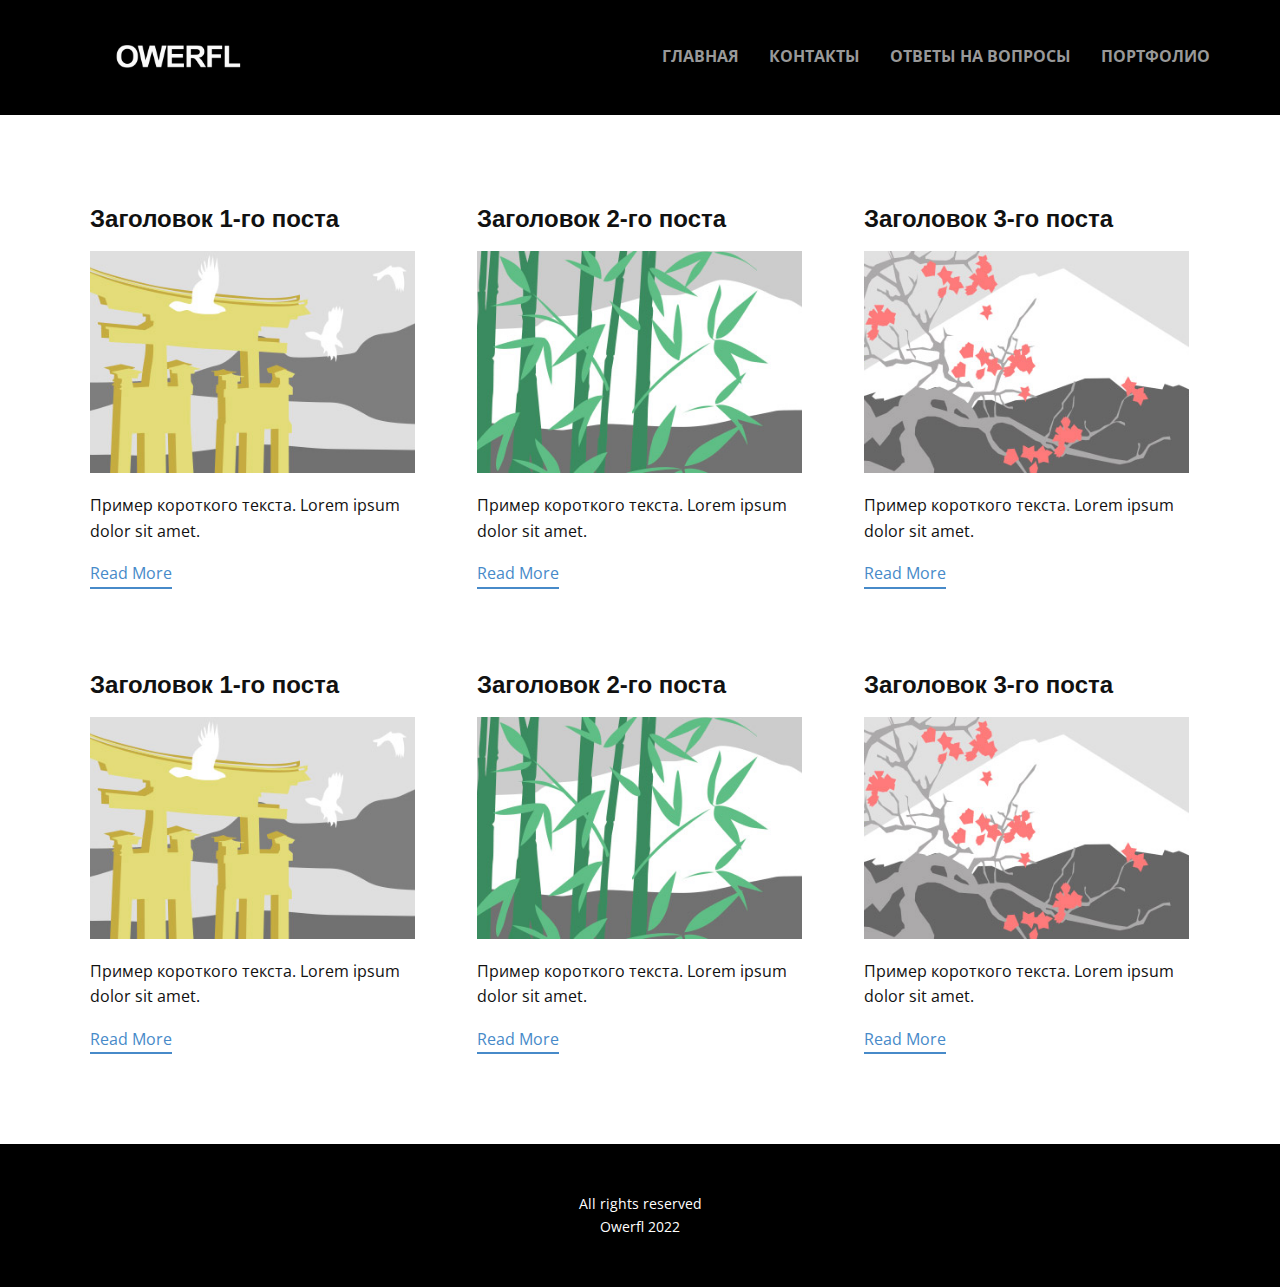
<file: blog/blog.html>
<html style="font-size: 16px;" lang="ru-RU"><head>
    <meta name="viewport" content="width=device-width, initial-scale=1.0">
    <meta charset="utf-8">
    <meta name="keywords" content="графический дизайн заказать минск
графический дизайн заказать казань
графический дизайн заказать астана
графический дизайн заказать нижний новгород
графический дизайн алматы заказать
графический дизайн харьков заказать
графический дизайн ярославль заказать
графический дизайн на заказ алматы
графический дизайн заказы
графический дизайн цена
графический дизайнер белгород
графический дизайн на заказ
графический дизайнер на заказ
графический дизайнер работы
дизайн компьютерной графики
графический дизайнер санкт петербург
графический дизайн питер
компании по графическому дизайну
графический дизайнер где учиться спб
сайты по графическому дизайну
заказы графический дизайн
заказать графический дизайн
графический дизайн и иллюстрация
графический дизайн книги купить
графический дизайнер прайс
логотип графический дизайн
новинки графического дизайна
новости графического дизайна
реклама графического дизайнера
проект на тему графический дизайн
примеры работ графического дизайна
проекты графических дизайнеров
примеры работ графического дизайнера
про графический дизайн
графический дизайнер рязань
графический дизайн рязань
работы графических дизайнеров
графический дизайнер тамбов
графический дизайн тюмень
графический дизайнер нанять
услуги графического дизайнера
услуги графического дизайна
цены графического дизайнера
графический дизайн рекламы
сайт графических дизайнеров
фирменный стиль графический дизайн
графический дизайн что купить
я графический дизайнер
заказать дизайн квартиры
заказать дизайн квартиры казань
заказать дизайн сайта
заказать дизайн логотипа
заказать дизайн ванной комнаты
заказать дизайн кухни
заказать дизайн проект дома
заказать дизайн карты сбербанк
заказать дизайн афиши
заказать дизайн альбома
графический дизайн заказать астана
заказать дизайн баннера
заказать дизайн буклета
заказать дизайн брошюры
заказать дизайн бренда
заказать дизайн блокнота
заказать дизайн банковской карты
заказать дизайн баннера на свадьбу
заказать бесплатный дизайн квартиры
заказать дизайн визитки
заказать дизайн в икеа
заказать дизайн визитки цена
заказать дизайн вывески
заказать дизайн ванной комнаты спб
заказать дизайн вышивки
заказать дизайн входной группы проект
на заказ дизайн
заказать дизайнера в квартиру цена
заказать дизайнера в гродно
заказать дизайн в квартире
заказать дизайн вконтакте
заказать дизайн группы вк
заказать дизайн гостиной
заказать дизайн гардеробной
заказать дизайн группы вконтакте
заказать графический дизайн
заказать дизайн-проект гостиной комнаты
заказать дизайн проект гостиницы
заказать дизайн детской комнаты
заказать дизайн дачного участка
заказать дизайн для форума
заказ дизайн дома
заказать дизайн обложки для книги
заказать дизайн меню для ресторана
заказать дизайн фасада дома
заказать дизайн проект екатеринбург
заказать дизайн проект квартиры екатеринбург
заказ дизайна
заказать дизайн загородного дома
заказать дизайн проект квартиры запорожье
заказать дизайн рекламы
заказать дизайн интерьера спб
заказать дизайн интерьера в москве
заказать дизайн инстаграм
заказать дизайн икеа
заказать дизайн интерьера онлайн
заказать дизайн интерьера киев
заказать дизайн интерьера харьков
заказать дизайн интерьера минск
заказать дизайн интерьера краснодар
заказать дизайн интерьера квартиры под ключ
заказать дизайн календаря
заказать дизайн карты тинькофф
заказать дизайн каталога
заказать дизайн кафе
заказать дизайн лендинга
заказать дизайн логотипа цена
заказать дизайн листовки
заказать дизайн листовок
заказать дизайн лого
заказать дизайн лебедев
заказать дизайн ландшафта
заказать дизайн машинной вышивки
заказать дизайн мобильного приложения
заказать дизайн магазина
заказать дизайн меню для кафе
заказать дизайн макета
заказать дизайн магазина одежды
заказать дизайн москва
заказать дизайн наклеек
заказать дизайн недорого
заказ на дизайн
заказать дизайн квартиры новосибирск
заказать дизайн проект недорого
заказать дизайн проект новосибирск
заказать дизайн сайта недорого
заказать дизайн одежды
заказать дизайн открытки
заказать дизайн офиса
заказать дизайн однокомнатной квартиры
заказать дизайн онлайн
заказать дизайн обоев
заказать дизайн комнаты онлайн
заказать дизайн проект квартиры
заказать дизайн проект кухни
заказать дизайн презентации
заказать дизайн проект квартиры онлайн
заказать дизайн проект квартиры икеа
заказать дизайн проект квартиры спб
заказать дизайн проект детской комнаты
заказать дизайн ресторана
заказать рекламный дизайн
заказать рюкзак дизайн
заказать дизайн квартиры ростов
заказать дизайн кафе ресторана
заказать разработку портала реквест дизайн
заказать дизайн сертификата
заказать дизайн сайта фриланс
заказать дизайн сайта цены
заказать дизайн спальни
заказать дизайн стикеров
заказать дизайн сайта москва
заказать дизайн садового участка
тинькофф карта заказать с дизайном
заказать дизайн таплинк
заказать дизайн тату
заказать дизайн торта
заказать технический дизайн квартиры
заказать дизайн квартиры тюмень
заказать дизайн проект квартиры тюмень
заказать дизайн футболки
заказать дизайн фотокниги
заказать дизайн флага
заказать дизайн форума
заказать дизайн фотообоев
заказать свой дизайн футболки
фирменный дизайн
заказать дизайн квартиры харьков
заказать дизайн проект интерьера харьков
заказать дизайн квартиры цена
заказать дизайн интерьера цена
заказать дизайн проект квартиры цена
заказать дизайн-проект минск цены
заказать дизайн человека
заказать дизайн частного дома
заказать дизайн проект квартиры челябинск
заказать дизайн шкафа
заказать дизайн штор
заказ штор дизайн
заказать дизайн и пошив штор
заказать дизайн этикетки
заказать дизайн этикеток
заказать элитный дизайн интерьера 1000 ремонтов
фриланс дизайн интерьера
фриланс дизайн логотипа
фриланс дизайнер работа
фриланс дизайн сайта
фриланс дизайнеров
фриланс дизайн как начать
фриланс дизайн телеграм
фриланс дизайн одежды
фриланс дизайн работа
фриланс дизайн заказы
фриланс аудио дизайн
дизайн афиши фриланс
дизайн аукцион фриланс
фриланс дизайн беларусь
фриланс дизайн буклетов
фриланс дизайн баннер
дизайн фриланс биржа
фриланс дизайнер
фриланс дизайн визиток
фриланс дизайн вк
фриланс веб дизайн
фриланс веб-дизайн заказы
фриланс вакансии дизайн
фриланс вакансии дизайнер интерьера
фриланс графический дизайн вакансии
фриланс биржа веб дизайн
фриланс в сфере дизайна
фриланс дизайн графический
фриланс графический дизайн украина
фриланс графический дизайн заказы
фриланс графический дизайн телеграм
симс 4 фриланс графический дизайн
работа фриланс графический дизайн
графический дизайн фриланс заказы
графический дизайнер на фрилансе
фриланс дизайн для начинающих
дизайн работа фриланс
дизайнер фриланс
фриланс графический дизайн
найти дизайнера фрилансера
фриланс звуковой дизайн
фриланс дизайн сколько зарабатывает
веб дизайн фриланс заработок
моушн дизайн фриланс заказы
фриланс дизайн интерьера украина
фриланс дизайн интерьера работа
фриланс дизайн иконок
фриланс дизайн иллюстрации
фриланс дизайн иллюстратор
фриланс дизайн квартир
фрилансер дизайн квартир
фрилансер дизайн лого
фриланс ландшафтный дизайн
дизайн лендинга фриланс
дизайн лого фриланс
ландшафтный дизайн фриланс
фриланс дизайн мебели
фрилансер дизайн мобильных приложений
фриланс моушн дизайн
фриланс биржа моушн дизайн
дизайн фриланс с чего начать
найти фрилансера дизайнера
фриланс дизайн обучение
графический дизайн фриланс отзывы
дизайн открыток фриланс
о фрилансе
фриланс дизайн презентаций
фриланс полиграфический дизайн
фриланс промышленный дизайн
фриланс по дизайну
фрилансер по дизайну
дизайн проект фриланс
фриланс ру дизайн
фриланс веб дизайн работа
фриланс работа дизайнер
фрилансер дизайн соцсетей
фриланс саунд дизайн
дизайн сайта фриланс украина
с# фриланс
фриланс дизайнер ташкент
фриланс дизайн украина
фриланс дизайн упаковки
веб дизайн фриланс украина
фриланс дизайн фото
дизайн футболок фриланс
хабр фриланс дизайн
фриланс дизайн цены
фрилансер дизайнер
фриланс для графического дизайнера
фриланс дизайн это
дизайн этикетки фриланс
дизайн этикеток фриланс
я фрилансер
фриланс для дизайнеров
фриланс для дизайнеров интерьера
фриланс заказы дизайн
фриланс дизайн 3d">
    <meta name="description" content="">
    <meta name="page_type" content="np-template-header-footer-from-plugin">
    <title>Blog Template</title>
    <link rel="stylesheet" href="../nicepage.css" media="screen">
<link rel="stylesheet" href="../Blog-Template.css" media="screen">
    <script class="u-script" type="text/javascript" src="../jquery.js" defer=""></script>
    <script class="u-script" type="text/javascript" src="../nicepage.js" defer=""></script>
    <link rel="icon" href="../images/favicon1.png">
    <link id="u-theme-google-font" rel="stylesheet" href="https://fonts.googleapis.com/css?family=Open+Sans:300,300i,400,400i,500,500i,600,600i,700,700i,800,800i">
    
    
    <script type="application/ld+json">{
		"@context": "http://schema.org",
		"@type": "Organization",
		"name": "Site2",
		"logo": "images/logoowerfl.png"
}</script>
    <meta name="theme-color" content="#478ac9">
  </head>
  <body class="u-body u-xl-mode"><header class="u-black u-clearfix u-header u-header" id="sec-75c4"><div class="u-clearfix u-sheet u-sheet-1">
        <nav class="u-menu u-menu-dropdown u-offcanvas u-menu-1">
          <div class="menu-collapse" style="font-size: 1rem; letter-spacing: 0px; font-weight: 700; text-transform: uppercase;">
            <a class="u-button-style u-custom-active-border-color u-custom-active-color u-custom-border u-custom-border-color u-custom-borders u-custom-hover-border-color u-custom-hover-color u-custom-left-right-menu-spacing u-custom-padding-bottom u-custom-text-active-color u-custom-text-color u-custom-text-hover-color u-custom-top-bottom-menu-spacing u-nav-link u-text-active-palette-1-base u-text-hover-palette-2-base" href="#">
              <svg class="u-svg-link" viewBox="0 0 24 24"><use xmlns:xlink="http://www.w3.org/1999/xlink" xlink:href="#menu-hamburger"></use></svg>
              <svg class="u-svg-content" version="1.1" id="menu-hamburger" viewBox="0 0 16 16" x="0px" y="0px" xmlns:xlink="http://www.w3.org/1999/xlink" xmlns="http://www.w3.org/2000/svg"><g><rect y="1" width="16" height="2"></rect><rect y="7" width="16" height="2"></rect><rect y="13" width="16" height="2"></rect>
</g></svg>
            </a>
          </div>
          <div class="u-custom-menu u-nav-container">
            <ul class="u-nav u-spacing-30 u-unstyled u-nav-1"><li class="u-nav-item"><a class="u-border-2 u-border-active-white u-border-hover-grey-90 u-border-no-left u-border-no-right u-border-no-top u-button-style u-nav-link u-text-active-white u-text-grey-40 u-text-hover-grey-90" href="../Главная.html" style="padding: 10px 0px;">Главная</a>
</li><li class="u-nav-item"><a class="u-border-2 u-border-active-white u-border-hover-grey-90 u-border-no-left u-border-no-right u-border-no-top u-button-style u-nav-link u-text-active-white u-text-grey-40 u-text-hover-grey-90" href="../Контакты.html" style="padding: 10px 0px;">Контакты</a>
</li><li class="u-nav-item"><a class="u-border-2 u-border-active-white u-border-hover-grey-90 u-border-no-left u-border-no-right u-border-no-top u-button-style u-nav-link u-text-active-white u-text-grey-40 u-text-hover-grey-90" href="../Ответы-на-вопросы.html" style="padding: 10px 0px;">Ответы на вопросы</a>
</li><li class="u-nav-item"><a class="u-border-2 u-border-active-white u-border-hover-grey-90 u-border-no-left u-border-no-right u-border-no-top u-button-style u-nav-link u-text-active-white u-text-grey-40 u-text-hover-grey-90" href="../Портфолио.html" style="padding: 10px 0px;">Портфолио</a>
</li></ul>
          </div>
          <div class="u-custom-menu u-nav-container-collapse">
            <div class="u-black u-container-style u-inner-container-layout u-opacity u-opacity-90 u-sidenav">
              <div class="u-inner-container-layout u-sidenav-overflow">
                <div class="u-menu-close"></div>
                <ul class="u-align-center u-nav u-popupmenu-items u-text-active-grey-40 u-text-hover-grey-70 u-unstyled u-nav-2"><li class="u-nav-item"><a class="u-button-style u-nav-link" href="../Главная.html">Главная</a>
</li><li class="u-nav-item"><a class="u-button-style u-nav-link" href="../Контакты.html">Контакты</a>
</li><li class="u-nav-item"><a class="u-button-style u-nav-link" href="../Ответы-на-вопросы.html">Ответы на вопросы</a>
</li><li class="u-nav-item"><a class="u-button-style u-nav-link" href="../Портфолио.html">Портфолио</a>
</li></ul>
              </div>
            </div>
            <div class="u-black u-menu-overlay u-opacity u-opacity-70"></div>
          </div>
        </nav>
        <a href="../Главная.html" data-page-id="491316445" class="u-align-center-xs u-image u-logo u-image-1" data-image-width="800" data-image-height="200" title="Главная">
          <img src="../images/logoowerfl.png" class="u-logo-image u-logo-image-1">
        </a>
      </div></header>
    <section class="u-clearfix u-section-1" id="sec-a33e">
      <div class="u-clearfix u-sheet u-valign-middle u-sheet-1"><!--blog--><!--blog_options_json--><!--{"type":"Recent","source":"","tags":"","count":""}--><!--/blog_options_json-->
        <div class="u-blog u-expanded-width u-repeater u-repeater-1"><!--blog_post-->
          <div class="u-blog-post u-container-style u-repeater-item u-white u-repeater-item-1">
            <div class="u-container-layout u-similar-container u-valign-top u-container-layout-1"><!--blog_post_header-->
              <h4 class="u-blog-control u-text u-text-1">
                <a class="u-post-header-link" href="../blog/пост-5.html"><!--blog_post_header_content-->Заголовок 1-го поста<!--/blog_post_header_content--></a>
              </h4><!--/blog_post_header--><!--blog_post_image-->
              <a class="u-post-header-link" href="../blog/пост-5.html"><img alt="" class="u-blog-control u-expanded-width u-image u-image-default u-image-1" src="[data-uri]"></a><!--/blog_post_image--><!--blog_post_content-->
              <div class="u-blog-control u-post-content u-text u-text-2 fr-view">Пример короткого текста. Lorem ipsum dolor sit amet.</div><!--/blog_post_content--><!--blog_post_readmore-->
              <a href="../blog/пост-5.html" class="u-blog-control u-border-2 u-border-palette-1-base u-btn u-btn-rectangle u-button-style u-none u-btn-1"><!--blog_post_readmore_content--><!--options_json--><!--{"content":"Read More","defaultValue":"Читать дальше"}--><!--/options_json-->Read More<!--/blog_post_readmore_content--></a><!--/blog_post_readmore-->
            </div>
          </div><div class="u-blog-post u-container-style u-repeater-item u-video-cover u-white">
            <div class="u-container-layout u-similar-container u-valign-top u-container-layout-2"><!--blog_post_header-->
              <h4 class="u-blog-control u-text u-text-3">
                <a class="u-post-header-link" href="../blog/пост-4.html"><!--blog_post_header_content-->Заголовок 2-го поста<!--/blog_post_header_content--></a>
              </h4><!--/blog_post_header--><!--blog_post_image-->
              <a class="u-post-header-link" href="../blog/пост-4.html"><img alt="" class="u-blog-control u-expanded-width u-image u-image-default u-image-2" src="[data-uri]"></a><!--/blog_post_image--><!--blog_post_content-->
              <div class="u-blog-control u-post-content u-text u-text-4 fr-view">Пример короткого текста. Lorem ipsum dolor sit amet.</div><!--/blog_post_content--><!--blog_post_readmore-->
              <a href="../blog/пост-4.html" class="u-blog-control u-border-2 u-border-palette-1-base u-btn u-btn-rectangle u-button-style u-none u-btn-2"><!--blog_post_readmore_content--><!--options_json--><!--{"content":"Read More","defaultValue":"Читать дальше"}--><!--/options_json-->Read More<!--/blog_post_readmore_content--></a><!--/blog_post_readmore-->
            </div>
          </div><div class="u-blog-post u-container-style u-repeater-item u-video-cover u-white">
            <div class="u-container-layout u-similar-container u-valign-top u-container-layout-3"><!--blog_post_header-->
              <h4 class="u-blog-control u-text u-text-5">
                <a class="u-post-header-link" href="../blog/пост-3.html"><!--blog_post_header_content-->Заголовок 3-го поста<!--/blog_post_header_content--></a>
              </h4><!--/blog_post_header--><!--blog_post_image-->
              <a class="u-post-header-link" href="../blog/пост-3.html"><img alt="" class="u-blog-control u-expanded-width u-image u-image-default u-image-3" src="[data-uri]"></a><!--/blog_post_image--><!--blog_post_content-->
              <div class="u-blog-control u-post-content u-text u-text-6 fr-view">Пример короткого текста. Lorem ipsum dolor sit amet.</div><!--/blog_post_content--><!--blog_post_readmore-->
              <a href="../blog/пост-3.html" class="u-blog-control u-border-2 u-border-palette-1-base u-btn u-btn-rectangle u-button-style u-none u-btn-3"><!--blog_post_readmore_content--><!--options_json--><!--{"content":"Read More","defaultValue":"Читать дальше"}--><!--/options_json-->Read More<!--/blog_post_readmore_content--></a><!--/blog_post_readmore-->
            </div>
          </div><div class="u-blog-post u-container-style u-repeater-item u-white u-repeater-item-1">
            <div class="u-container-layout u-similar-container u-valign-top u-container-layout-1"><!--blog_post_header-->
              <h4 class="u-blog-control u-text u-text-1">
                <a class="u-post-header-link" href="../blog/пост-2.html"><!--blog_post_header_content-->Заголовок 1-го поста<!--/blog_post_header_content--></a>
              </h4><!--/blog_post_header--><!--blog_post_image-->
              <a class="u-post-header-link" href="../blog/пост-2.html"><img alt="" class="u-blog-control u-expanded-width u-image u-image-default u-image-1" src="[data-uri]"></a><!--/blog_post_image--><!--blog_post_content-->
              <div class="u-blog-control u-post-content u-text u-text-2 fr-view">Пример короткого текста. Lorem ipsum dolor sit amet.</div><!--/blog_post_content--><!--blog_post_readmore-->
              <a href="../blog/пост-2.html" class="u-blog-control u-border-2 u-border-palette-1-base u-btn u-btn-rectangle u-button-style u-none u-btn-1"><!--blog_post_readmore_content--><!--options_json--><!--{"content":"Read More","defaultValue":"Читать дальше"}--><!--/options_json-->Read More<!--/blog_post_readmore_content--></a><!--/blog_post_readmore-->
            </div>
          </div><div class="u-blog-post u-container-style u-repeater-item u-video-cover u-white">
            <div class="u-container-layout u-similar-container u-valign-top u-container-layout-2"><!--blog_post_header-->
              <h4 class="u-blog-control u-text u-text-3">
                <a class="u-post-header-link" href="../blog/пост-1.html"><!--blog_post_header_content-->Заголовок 2-го поста<!--/blog_post_header_content--></a>
              </h4><!--/blog_post_header--><!--blog_post_image-->
              <a class="u-post-header-link" href="../blog/пост-1.html"><img alt="" class="u-blog-control u-expanded-width u-image u-image-default u-image-2" src="[data-uri]"></a><!--/blog_post_image--><!--blog_post_content-->
              <div class="u-blog-control u-post-content u-text u-text-4 fr-view">Пример короткого текста. Lorem ipsum dolor sit amet.</div><!--/blog_post_content--><!--blog_post_readmore-->
              <a href="../blog/пост-1.html" class="u-blog-control u-border-2 u-border-palette-1-base u-btn u-btn-rectangle u-button-style u-none u-btn-2"><!--blog_post_readmore_content--><!--options_json--><!--{"content":"Read More","defaultValue":"Читать дальше"}--><!--/options_json-->Read More<!--/blog_post_readmore_content--></a><!--/blog_post_readmore-->
            </div>
          </div><div class="u-blog-post u-container-style u-repeater-item u-video-cover u-white">
            <div class="u-container-layout u-similar-container u-valign-top u-container-layout-3"><!--blog_post_header-->
              <h4 class="u-blog-control u-text u-text-5">
                <a class="u-post-header-link" href="../blog/пост.html"><!--blog_post_header_content-->Заголовок 3-го поста<!--/blog_post_header_content--></a>
              </h4><!--/blog_post_header--><!--blog_post_image-->
              <a class="u-post-header-link" href="../blog/пост.html"><img alt="" class="u-blog-control u-expanded-width u-image u-image-default u-image-3" src="[data-uri]"></a><!--/blog_post_image--><!--blog_post_content-->
              <div class="u-blog-control u-post-content u-text u-text-6 fr-view">Пример короткого текста. Lorem ipsum dolor sit amet.</div><!--/blog_post_content--><!--blog_post_readmore-->
              <a href="../blog/пост.html" class="u-blog-control u-border-2 u-border-palette-1-base u-btn u-btn-rectangle u-button-style u-none u-btn-3"><!--blog_post_readmore_content--><!--options_json--><!--{"content":"Read More","defaultValue":"Читать дальше"}--><!--/options_json-->Read More<!--/blog_post_readmore_content--></a><!--/blog_post_readmore-->
            </div>
          </div><!--/blog_post--><!--blog_post-->
          <!--/blog_post--><!--blog_post-->
          <!--/blog_post-->
        </div><!--/blog-->
      </div>
    </section>
    
    
    <footer class="u-align-center u-black u-clearfix u-footer u-footer" id="sec-bf13"><div class="u-clearfix u-sheet u-valign-middle-xs u-sheet-1">
        <p class="u-small-text u-text u-text-variant u-text-1">
          <span class="u-text-body-alt-color">All rights reserved<br>Owerfl 2022
          </span>
          <br>
        </p>
      </div></footer>
  
</body></html>
</file>
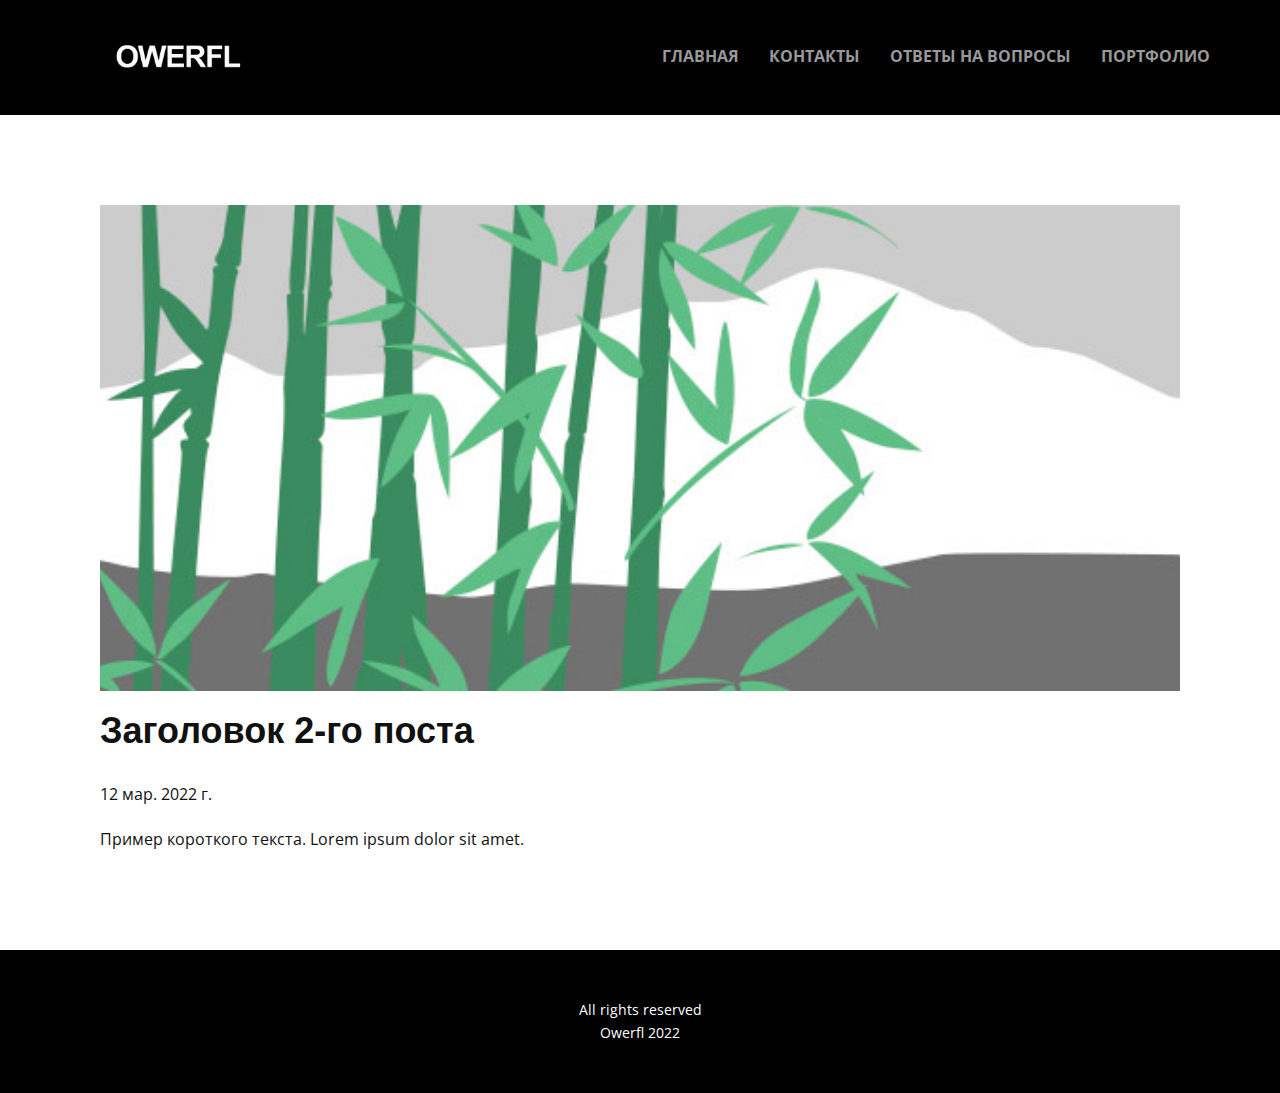
<file: blog/пост-1.html>
<!doctype html>
<html style="font-size: 16px;" lang="ru-RU"><head>
    <meta name="viewport" content="width=device-width, initial-scale=1.0">
    <meta charset="utf-8">
    <meta name="keywords" content="Заголовок 1-го поста">
    <meta name="description" content="">
    <meta name="page_type" content="np-template-header-footer-from-plugin">
    <title>Заголовок 2-го поста</title>
    <link rel="stylesheet" href="../nicepage.css" media="screen">
<link rel="stylesheet" href="../Post-Template.css" media="screen">
    <script class="u-script" type="text/javascript" src="../jquery.js" defer=""></script>
    <script class="u-script" type="text/javascript" src="../nicepage.js" defer=""></script>
    <link rel="icon" href="../images/favicon1.png">
    <link id="u-theme-google-font" rel="stylesheet" href="https://fonts.googleapis.com/css?family=Open+Sans:300,300i,400,400i,500,500i,600,600i,700,700i,800,800i">
    
    
    <script type="application/ld+json">{
		"@context": "http://schema.org",
		"@type": "Organization",
		"name": "Site2",
		"logo": "images/logoowerfl.png"
}</script>
    <meta name="theme-color" content="#478ac9">
  </head>
  <body class="u-body u-xl-mode"><header class="u-black u-clearfix u-header u-header" id="sec-75c4"><div class="u-clearfix u-sheet u-sheet-1">
        <nav class="u-menu u-menu-dropdown u-offcanvas u-menu-1">
          <div class="menu-collapse" style="font-size: 1rem; letter-spacing: 0px; font-weight: 700; text-transform: uppercase;">
            <a class="u-button-style u-custom-active-border-color u-custom-active-color u-custom-border u-custom-border-color u-custom-borders u-custom-hover-border-color u-custom-hover-color u-custom-left-right-menu-spacing u-custom-padding-bottom u-custom-text-active-color u-custom-text-color u-custom-text-hover-color u-custom-top-bottom-menu-spacing u-nav-link u-text-active-palette-1-base u-text-hover-palette-2-base" href="#">
              <svg class="u-svg-link" viewBox="0 0 24 24"><use xmlns:xlink="http://www.w3.org/1999/xlink" xlink:href="#menu-hamburger"></use></svg>
              <svg class="u-svg-content" version="1.1" id="menu-hamburger" viewBox="0 0 16 16" x="0px" y="0px" xmlns:xlink="http://www.w3.org/1999/xlink" xmlns="http://www.w3.org/2000/svg"><g><rect y="1" width="16" height="2"></rect><rect y="7" width="16" height="2"></rect><rect y="13" width="16" height="2"></rect>
</g></svg>
            </a>
          </div>
          <div class="u-custom-menu u-nav-container">
            <ul class="u-nav u-spacing-30 u-unstyled u-nav-1"><li class="u-nav-item"><a class="u-border-2 u-border-active-white u-border-hover-grey-90 u-border-no-left u-border-no-right u-border-no-top u-button-style u-nav-link u-text-active-white u-text-grey-40 u-text-hover-grey-90" href="../Главная.html" style="padding: 10px 0px;">Главная</a>
</li><li class="u-nav-item"><a class="u-border-2 u-border-active-white u-border-hover-grey-90 u-border-no-left u-border-no-right u-border-no-top u-button-style u-nav-link u-text-active-white u-text-grey-40 u-text-hover-grey-90" href="../Контакты.html" style="padding: 10px 0px;">Контакты</a>
</li><li class="u-nav-item"><a class="u-border-2 u-border-active-white u-border-hover-grey-90 u-border-no-left u-border-no-right u-border-no-top u-button-style u-nav-link u-text-active-white u-text-grey-40 u-text-hover-grey-90" href="../Ответы-на-вопросы.html" style="padding: 10px 0px;">Ответы на вопросы</a>
</li><li class="u-nav-item"><a class="u-border-2 u-border-active-white u-border-hover-grey-90 u-border-no-left u-border-no-right u-border-no-top u-button-style u-nav-link u-text-active-white u-text-grey-40 u-text-hover-grey-90" href="../Портфолио.html" style="padding: 10px 0px;">Портфолио</a>
</li></ul>
          </div>
          <div class="u-custom-menu u-nav-container-collapse">
            <div class="u-black u-container-style u-inner-container-layout u-opacity u-opacity-90 u-sidenav">
              <div class="u-inner-container-layout u-sidenav-overflow">
                <div class="u-menu-close"></div>
                <ul class="u-align-center u-nav u-popupmenu-items u-text-active-grey-40 u-text-hover-grey-70 u-unstyled u-nav-2"><li class="u-nav-item"><a class="u-button-style u-nav-link" href="../Главная.html">Главная</a>
</li><li class="u-nav-item"><a class="u-button-style u-nav-link" href="../Контакты.html">Контакты</a>
</li><li class="u-nav-item"><a class="u-button-style u-nav-link" href="../Ответы-на-вопросы.html">Ответы на вопросы</a>
</li><li class="u-nav-item"><a class="u-button-style u-nav-link" href="../Портфолио.html">Портфолио</a>
</li></ul>
              </div>
            </div>
            <div class="u-black u-menu-overlay u-opacity u-opacity-70"></div>
          </div>
        </nav>
        <a href="../Главная.html" data-page-id="491316445" class="u-align-center-xs u-image u-logo u-image-1" data-image-width="800" data-image-height="200" title="Главная">
          <img src="../images/logoowerfl.png" class="u-logo-image u-logo-image-1">
        </a>
      </div></header>
    <section class="u-align-center u-clearfix u-section-1" id="sec-942a">
      <div class="u-clearfix u-sheet u-valign-middle-md u-valign-middle-sm u-valign-middle-xs u-sheet-1"><!--post_details--><!--post_details_options_json--><!--{"source":""}--><!--/post_details_options_json--><!--blog_post-->
        <div class="u-container-style u-expanded-width u-post-details u-post-details-1">
          <div class="u-container-layout u-valign-middle u-container-layout-1"><!--blog_post_image-->
            <img alt="" class="u-blog-control u-expanded-width u-image u-image-default u-image-1" src="[data-uri]"><!--/blog_post_image--><!--blog_post_header-->
            <h2 class="u-blog-control u-text u-text-1">Заголовок 2-го поста</h2><!--/blog_post_header--><!--blog_post_metadata-->
            <div class="u-blog-control u-metadata u-metadata-1"><!--blog_post_metadata_date-->
              <span class="u-meta-date u-meta-icon">12 мар. 2022 г.</span><!--/blog_post_metadata_date--><!--blog_post_metadata_category-->
              <!--/blog_post_metadata_category--><!--blog_post_metadata_comments-->
              <!--/blog_post_metadata_comments-->
            </div><!--/blog_post_metadata--><!--blog_post_content-->
            <div class="u-align-justify u-blog-control u-post-content u-text u-text-2 fr-view">
  Пример короткого текста. Lorem ipsum dolor sit amet.
  </div><!--/blog_post_content-->
          </div>
        </div><!--/blog_post--><!--/post_details-->
      </div>
    </section>
    
    
    <footer class="u-align-center u-black u-clearfix u-footer u-footer" id="sec-bf13"><div class="u-clearfix u-sheet u-valign-middle-xs u-sheet-1">
        <p class="u-small-text u-text u-text-variant u-text-1">
          <span class="u-text-body-alt-color">All rights reserved<br>Owerfl 2022
          </span>
          <br>
        </p>
      </div></footer>
  
</body></html>
</file>
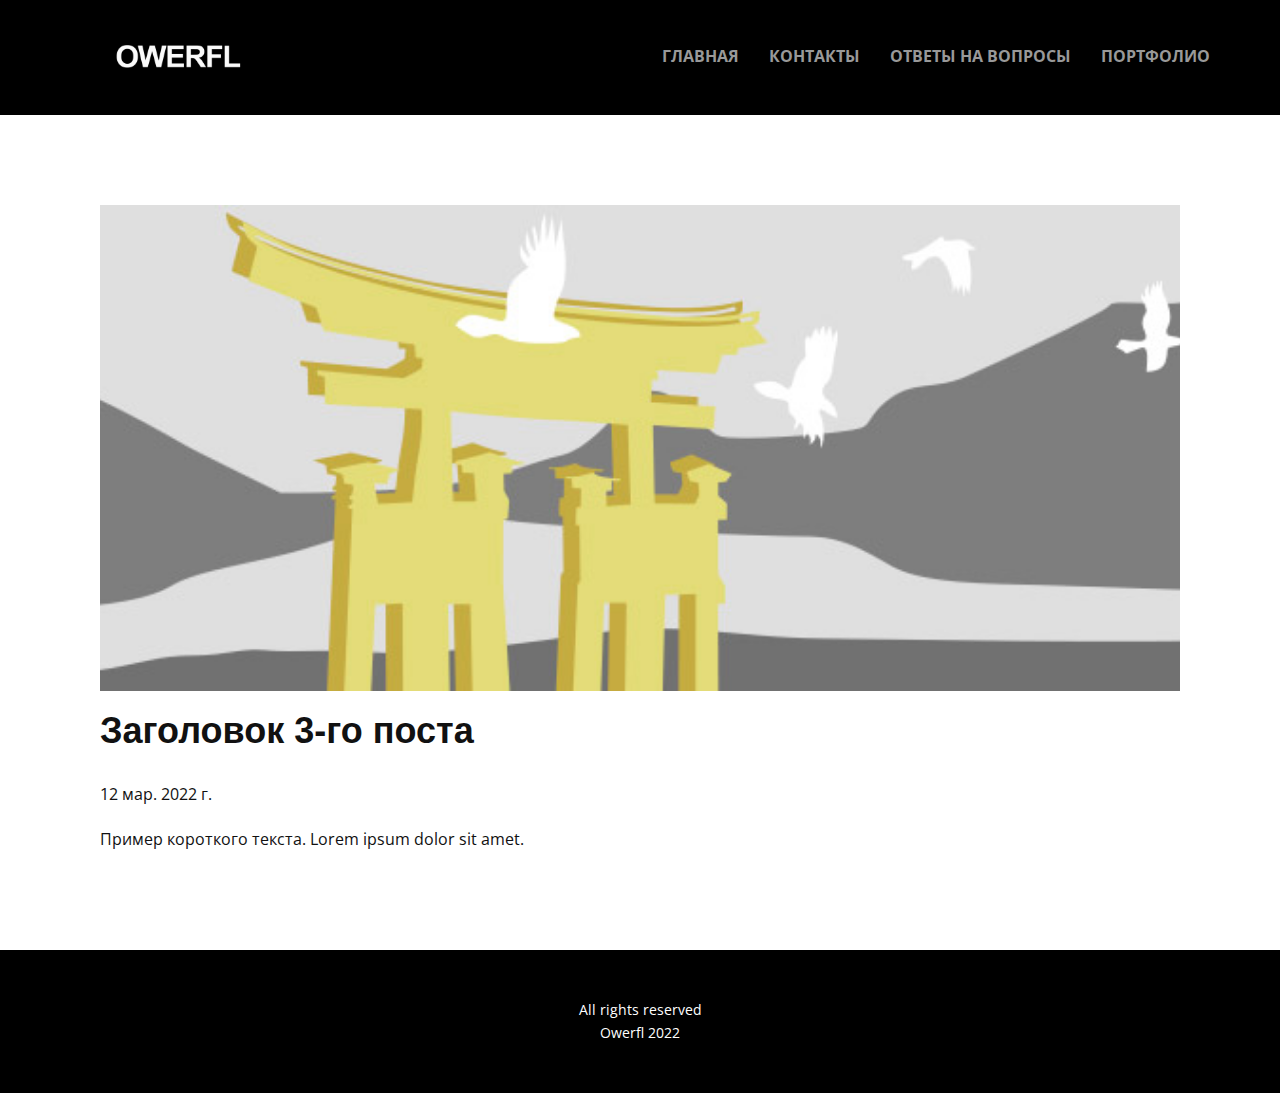
<file: blog/пост-2.html>
<!doctype html>
<html style="font-size: 16px;" lang="ru-RU"><head>
    <meta name="viewport" content="width=device-width, initial-scale=1.0">
    <meta charset="utf-8">
    <meta name="keywords" content="Заголовок 1-го поста">
    <meta name="description" content="">
    <meta name="page_type" content="np-template-header-footer-from-plugin">
    <title>Заголовок 3-го поста</title>
    <link rel="stylesheet" href="../nicepage.css" media="screen">
<link rel="stylesheet" href="../Post-Template.css" media="screen">
    <script class="u-script" type="text/javascript" src="../jquery.js" defer=""></script>
    <script class="u-script" type="text/javascript" src="../nicepage.js" defer=""></script>
    <link rel="icon" href="../images/favicon1.png">
    <link id="u-theme-google-font" rel="stylesheet" href="https://fonts.googleapis.com/css?family=Open+Sans:300,300i,400,400i,500,500i,600,600i,700,700i,800,800i">
    
    
    <script type="application/ld+json">{
		"@context": "http://schema.org",
		"@type": "Organization",
		"name": "Site2",
		"logo": "images/logoowerfl.png"
}</script>
    <meta name="theme-color" content="#478ac9">
  </head>
  <body class="u-body u-xl-mode"><header class="u-black u-clearfix u-header u-header" id="sec-75c4"><div class="u-clearfix u-sheet u-sheet-1">
        <nav class="u-menu u-menu-dropdown u-offcanvas u-menu-1">
          <div class="menu-collapse" style="font-size: 1rem; letter-spacing: 0px; font-weight: 700; text-transform: uppercase;">
            <a class="u-button-style u-custom-active-border-color u-custom-active-color u-custom-border u-custom-border-color u-custom-borders u-custom-hover-border-color u-custom-hover-color u-custom-left-right-menu-spacing u-custom-padding-bottom u-custom-text-active-color u-custom-text-color u-custom-text-hover-color u-custom-top-bottom-menu-spacing u-nav-link u-text-active-palette-1-base u-text-hover-palette-2-base" href="#">
              <svg class="u-svg-link" viewBox="0 0 24 24"><use xmlns:xlink="http://www.w3.org/1999/xlink" xlink:href="#menu-hamburger"></use></svg>
              <svg class="u-svg-content" version="1.1" id="menu-hamburger" viewBox="0 0 16 16" x="0px" y="0px" xmlns:xlink="http://www.w3.org/1999/xlink" xmlns="http://www.w3.org/2000/svg"><g><rect y="1" width="16" height="2"></rect><rect y="7" width="16" height="2"></rect><rect y="13" width="16" height="2"></rect>
</g></svg>
            </a>
          </div>
          <div class="u-custom-menu u-nav-container">
            <ul class="u-nav u-spacing-30 u-unstyled u-nav-1"><li class="u-nav-item"><a class="u-border-2 u-border-active-white u-border-hover-grey-90 u-border-no-left u-border-no-right u-border-no-top u-button-style u-nav-link u-text-active-white u-text-grey-40 u-text-hover-grey-90" href="../Главная.html" style="padding: 10px 0px;">Главная</a>
</li><li class="u-nav-item"><a class="u-border-2 u-border-active-white u-border-hover-grey-90 u-border-no-left u-border-no-right u-border-no-top u-button-style u-nav-link u-text-active-white u-text-grey-40 u-text-hover-grey-90" href="../Контакты.html" style="padding: 10px 0px;">Контакты</a>
</li><li class="u-nav-item"><a class="u-border-2 u-border-active-white u-border-hover-grey-90 u-border-no-left u-border-no-right u-border-no-top u-button-style u-nav-link u-text-active-white u-text-grey-40 u-text-hover-grey-90" href="../Ответы-на-вопросы.html" style="padding: 10px 0px;">Ответы на вопросы</a>
</li><li class="u-nav-item"><a class="u-border-2 u-border-active-white u-border-hover-grey-90 u-border-no-left u-border-no-right u-border-no-top u-button-style u-nav-link u-text-active-white u-text-grey-40 u-text-hover-grey-90" href="../Портфолио.html" style="padding: 10px 0px;">Портфолио</a>
</li></ul>
          </div>
          <div class="u-custom-menu u-nav-container-collapse">
            <div class="u-black u-container-style u-inner-container-layout u-opacity u-opacity-90 u-sidenav">
              <div class="u-inner-container-layout u-sidenav-overflow">
                <div class="u-menu-close"></div>
                <ul class="u-align-center u-nav u-popupmenu-items u-text-active-grey-40 u-text-hover-grey-70 u-unstyled u-nav-2"><li class="u-nav-item"><a class="u-button-style u-nav-link" href="../Главная.html">Главная</a>
</li><li class="u-nav-item"><a class="u-button-style u-nav-link" href="../Контакты.html">Контакты</a>
</li><li class="u-nav-item"><a class="u-button-style u-nav-link" href="../Ответы-на-вопросы.html">Ответы на вопросы</a>
</li><li class="u-nav-item"><a class="u-button-style u-nav-link" href="../Портфолио.html">Портфолио</a>
</li></ul>
              </div>
            </div>
            <div class="u-black u-menu-overlay u-opacity u-opacity-70"></div>
          </div>
        </nav>
        <a href="../Главная.html" data-page-id="491316445" class="u-align-center-xs u-image u-logo u-image-1" data-image-width="800" data-image-height="200" title="Главная">
          <img src="../images/logoowerfl.png" class="u-logo-image u-logo-image-1">
        </a>
      </div></header>
    <section class="u-align-center u-clearfix u-section-1" id="sec-942a">
      <div class="u-clearfix u-sheet u-valign-middle-md u-valign-middle-sm u-valign-middle-xs u-sheet-1"><!--post_details--><!--post_details_options_json--><!--{"source":""}--><!--/post_details_options_json--><!--blog_post-->
        <div class="u-container-style u-expanded-width u-post-details u-post-details-1">
          <div class="u-container-layout u-valign-middle u-container-layout-1"><!--blog_post_image-->
            <img alt="" class="u-blog-control u-expanded-width u-image u-image-default u-image-1" src="[data-uri]"><!--/blog_post_image--><!--blog_post_header-->
            <h2 class="u-blog-control u-text u-text-1">Заголовок 3-го поста</h2><!--/blog_post_header--><!--blog_post_metadata-->
            <div class="u-blog-control u-metadata u-metadata-1"><!--blog_post_metadata_date-->
              <span class="u-meta-date u-meta-icon">12 мар. 2022 г.</span><!--/blog_post_metadata_date--><!--blog_post_metadata_category-->
              <!--/blog_post_metadata_category--><!--blog_post_metadata_comments-->
              <!--/blog_post_metadata_comments-->
            </div><!--/blog_post_metadata--><!--blog_post_content-->
            <div class="u-align-justify u-blog-control u-post-content u-text u-text-2 fr-view">
  Пример короткого текста. Lorem ipsum dolor sit amet.
  </div><!--/blog_post_content-->
          </div>
        </div><!--/blog_post--><!--/post_details-->
      </div>
    </section>
    
    
    <footer class="u-align-center u-black u-clearfix u-footer u-footer" id="sec-bf13"><div class="u-clearfix u-sheet u-valign-middle-xs u-sheet-1">
        <p class="u-small-text u-text u-text-variant u-text-1">
          <span class="u-text-body-alt-color">All rights reserved<br>Owerfl 2022
          </span>
          <br>
        </p>
      </div></footer>
  
</body></html>
</file>
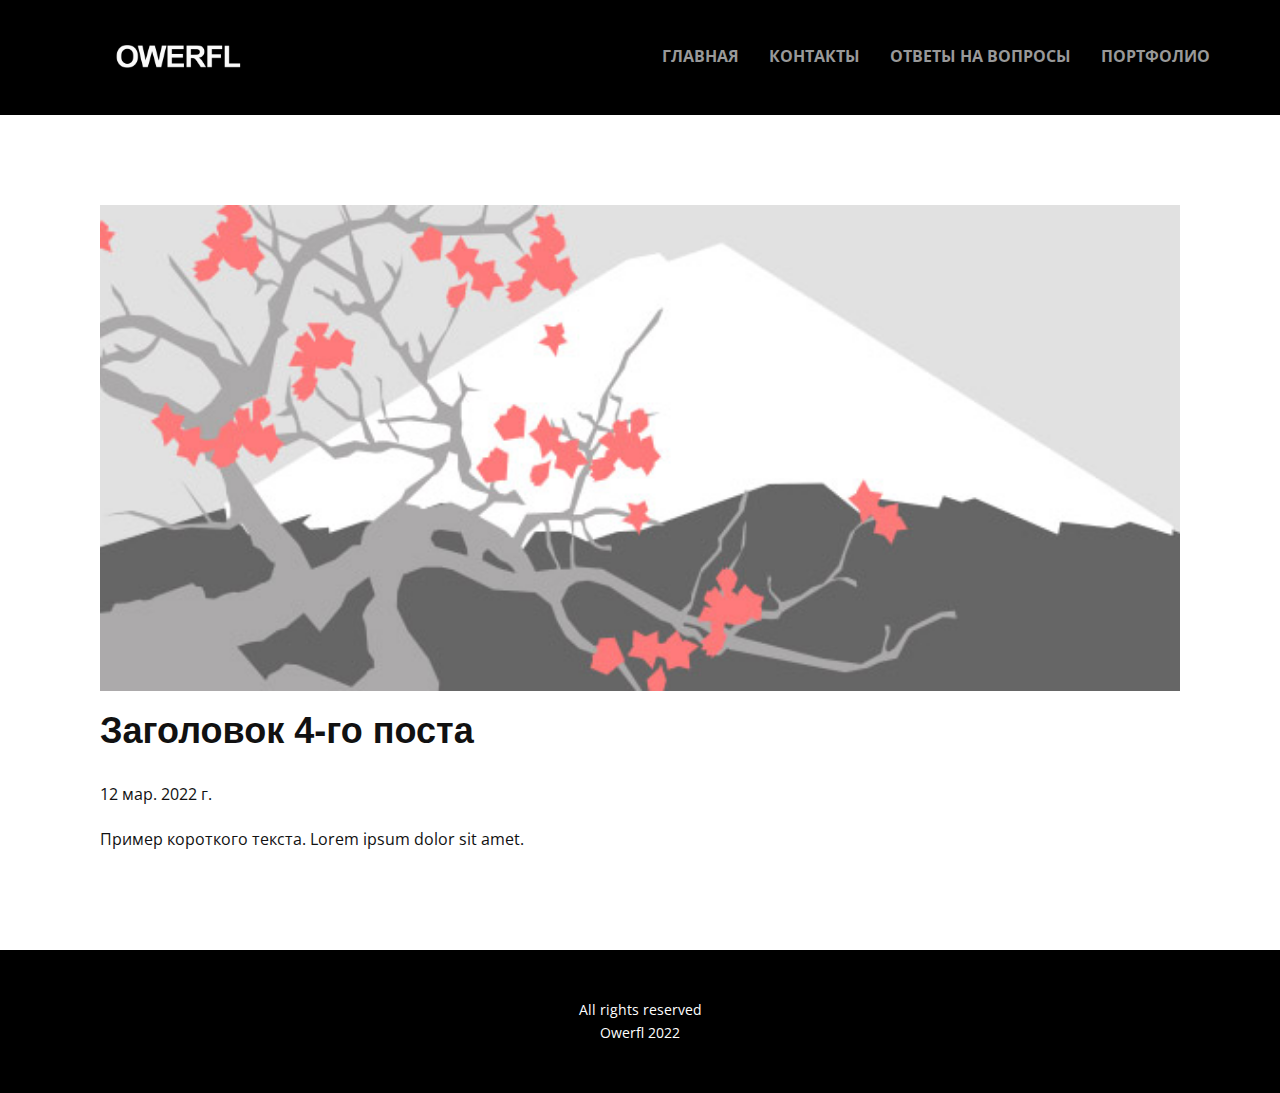
<file: blog/пост-3.html>
<!doctype html>
<html style="font-size: 16px;" lang="ru-RU"><head>
    <meta name="viewport" content="width=device-width, initial-scale=1.0">
    <meta charset="utf-8">
    <meta name="keywords" content="Заголовок 1-го поста">
    <meta name="description" content="">
    <meta name="page_type" content="np-template-header-footer-from-plugin">
    <title>Заголовок 4-го поста</title>
    <link rel="stylesheet" href="../nicepage.css" media="screen">
<link rel="stylesheet" href="../Post-Template.css" media="screen">
    <script class="u-script" type="text/javascript" src="../jquery.js" defer=""></script>
    <script class="u-script" type="text/javascript" src="../nicepage.js" defer=""></script>
    <link rel="icon" href="../images/favicon1.png">
    <link id="u-theme-google-font" rel="stylesheet" href="https://fonts.googleapis.com/css?family=Open+Sans:300,300i,400,400i,500,500i,600,600i,700,700i,800,800i">
    
    
    <script type="application/ld+json">{
		"@context": "http://schema.org",
		"@type": "Organization",
		"name": "Site2",
		"logo": "images/logoowerfl.png"
}</script>
    <meta name="theme-color" content="#478ac9">
  </head>
  <body class="u-body u-xl-mode"><header class="u-black u-clearfix u-header u-header" id="sec-75c4"><div class="u-clearfix u-sheet u-sheet-1">
        <nav class="u-menu u-menu-dropdown u-offcanvas u-menu-1">
          <div class="menu-collapse" style="font-size: 1rem; letter-spacing: 0px; font-weight: 700; text-transform: uppercase;">
            <a class="u-button-style u-custom-active-border-color u-custom-active-color u-custom-border u-custom-border-color u-custom-borders u-custom-hover-border-color u-custom-hover-color u-custom-left-right-menu-spacing u-custom-padding-bottom u-custom-text-active-color u-custom-text-color u-custom-text-hover-color u-custom-top-bottom-menu-spacing u-nav-link u-text-active-palette-1-base u-text-hover-palette-2-base" href="#">
              <svg class="u-svg-link" viewBox="0 0 24 24"><use xmlns:xlink="http://www.w3.org/1999/xlink" xlink:href="#menu-hamburger"></use></svg>
              <svg class="u-svg-content" version="1.1" id="menu-hamburger" viewBox="0 0 16 16" x="0px" y="0px" xmlns:xlink="http://www.w3.org/1999/xlink" xmlns="http://www.w3.org/2000/svg"><g><rect y="1" width="16" height="2"></rect><rect y="7" width="16" height="2"></rect><rect y="13" width="16" height="2"></rect>
</g></svg>
            </a>
          </div>
          <div class="u-custom-menu u-nav-container">
            <ul class="u-nav u-spacing-30 u-unstyled u-nav-1"><li class="u-nav-item"><a class="u-border-2 u-border-active-white u-border-hover-grey-90 u-border-no-left u-border-no-right u-border-no-top u-button-style u-nav-link u-text-active-white u-text-grey-40 u-text-hover-grey-90" href="../Главная.html" style="padding: 10px 0px;">Главная</a>
</li><li class="u-nav-item"><a class="u-border-2 u-border-active-white u-border-hover-grey-90 u-border-no-left u-border-no-right u-border-no-top u-button-style u-nav-link u-text-active-white u-text-grey-40 u-text-hover-grey-90" href="../Контакты.html" style="padding: 10px 0px;">Контакты</a>
</li><li class="u-nav-item"><a class="u-border-2 u-border-active-white u-border-hover-grey-90 u-border-no-left u-border-no-right u-border-no-top u-button-style u-nav-link u-text-active-white u-text-grey-40 u-text-hover-grey-90" href="../Ответы-на-вопросы.html" style="padding: 10px 0px;">Ответы на вопросы</a>
</li><li class="u-nav-item"><a class="u-border-2 u-border-active-white u-border-hover-grey-90 u-border-no-left u-border-no-right u-border-no-top u-button-style u-nav-link u-text-active-white u-text-grey-40 u-text-hover-grey-90" href="../Портфолио.html" style="padding: 10px 0px;">Портфолио</a>
</li></ul>
          </div>
          <div class="u-custom-menu u-nav-container-collapse">
            <div class="u-black u-container-style u-inner-container-layout u-opacity u-opacity-90 u-sidenav">
              <div class="u-inner-container-layout u-sidenav-overflow">
                <div class="u-menu-close"></div>
                <ul class="u-align-center u-nav u-popupmenu-items u-text-active-grey-40 u-text-hover-grey-70 u-unstyled u-nav-2"><li class="u-nav-item"><a class="u-button-style u-nav-link" href="../Главная.html">Главная</a>
</li><li class="u-nav-item"><a class="u-button-style u-nav-link" href="../Контакты.html">Контакты</a>
</li><li class="u-nav-item"><a class="u-button-style u-nav-link" href="../Ответы-на-вопросы.html">Ответы на вопросы</a>
</li><li class="u-nav-item"><a class="u-button-style u-nav-link" href="../Портфолио.html">Портфолио</a>
</li></ul>
              </div>
            </div>
            <div class="u-black u-menu-overlay u-opacity u-opacity-70"></div>
          </div>
        </nav>
        <a href="../Главная.html" data-page-id="491316445" class="u-align-center-xs u-image u-logo u-image-1" data-image-width="800" data-image-height="200" title="Главная">
          <img src="../images/logoowerfl.png" class="u-logo-image u-logo-image-1">
        </a>
      </div></header>
    <section class="u-align-center u-clearfix u-section-1" id="sec-942a">
      <div class="u-clearfix u-sheet u-valign-middle-md u-valign-middle-sm u-valign-middle-xs u-sheet-1"><!--post_details--><!--post_details_options_json--><!--{"source":""}--><!--/post_details_options_json--><!--blog_post-->
        <div class="u-container-style u-expanded-width u-post-details u-post-details-1">
          <div class="u-container-layout u-valign-middle u-container-layout-1"><!--blog_post_image-->
            <img alt="" class="u-blog-control u-expanded-width u-image u-image-default u-image-1" src="[data-uri]"><!--/blog_post_image--><!--blog_post_header-->
            <h2 class="u-blog-control u-text u-text-1">Заголовок 4-го поста</h2><!--/blog_post_header--><!--blog_post_metadata-->
            <div class="u-blog-control u-metadata u-metadata-1"><!--blog_post_metadata_date-->
              <span class="u-meta-date u-meta-icon">12 мар. 2022 г.</span><!--/blog_post_metadata_date--><!--blog_post_metadata_category-->
              <!--/blog_post_metadata_category--><!--blog_post_metadata_comments-->
              <!--/blog_post_metadata_comments-->
            </div><!--/blog_post_metadata--><!--blog_post_content-->
            <div class="u-align-justify u-blog-control u-post-content u-text u-text-2 fr-view">
  Пример короткого текста. Lorem ipsum dolor sit amet.
  </div><!--/blog_post_content-->
          </div>
        </div><!--/blog_post--><!--/post_details-->
      </div>
    </section>
    
    
    <footer class="u-align-center u-black u-clearfix u-footer u-footer" id="sec-bf13"><div class="u-clearfix u-sheet u-valign-middle-xs u-sheet-1">
        <p class="u-small-text u-text u-text-variant u-text-1">
          <span class="u-text-body-alt-color">All rights reserved<br>Owerfl 2022
          </span>
          <br>
        </p>
      </div></footer>
  
</body></html>
</file>
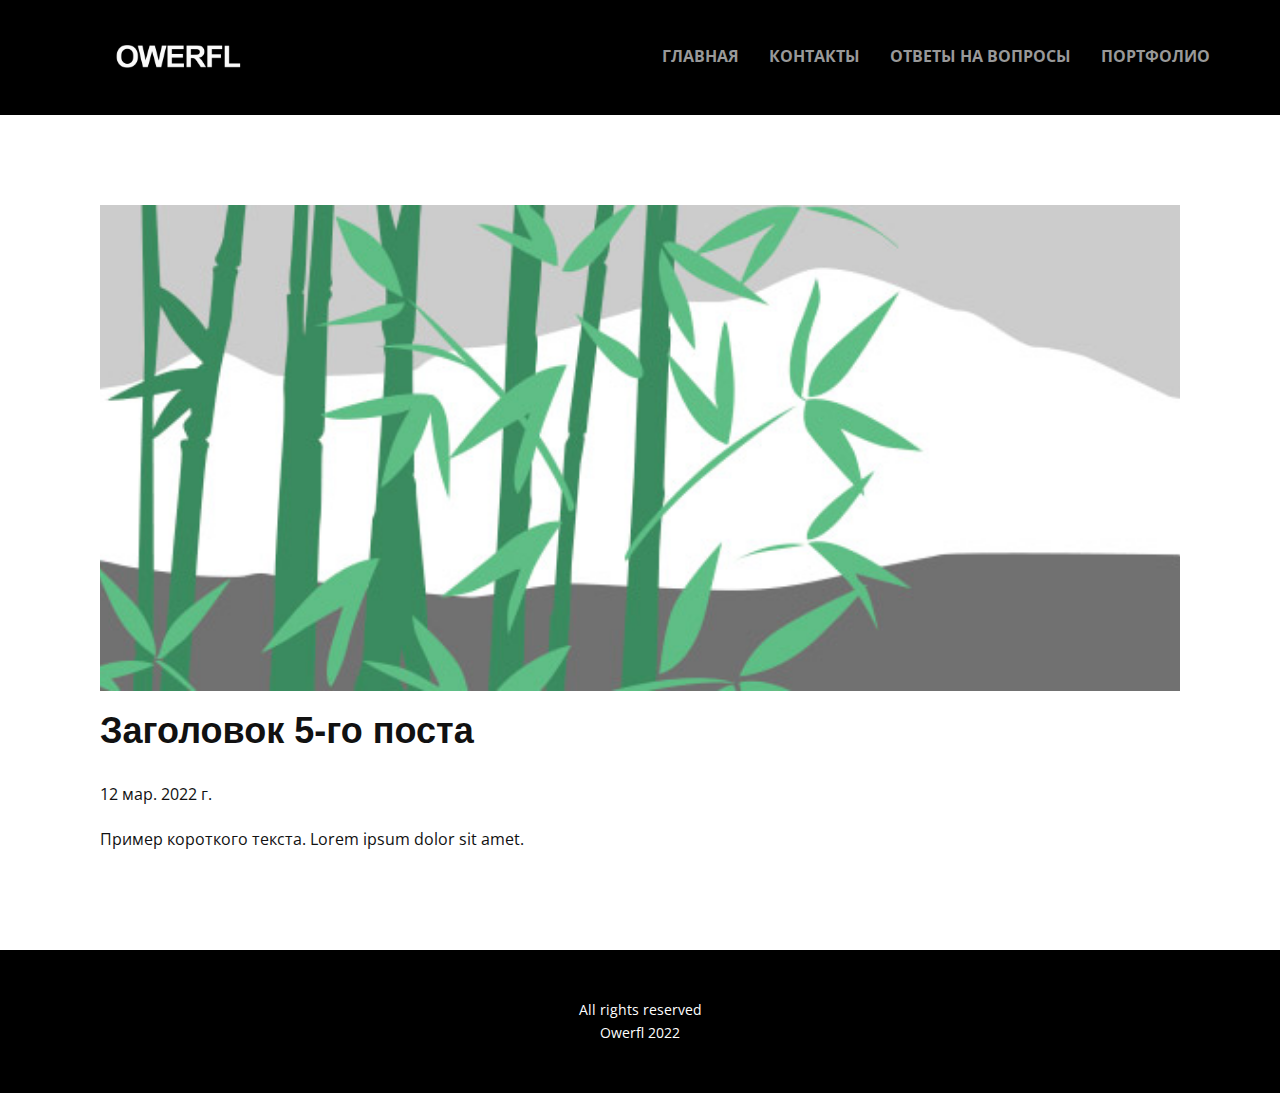
<file: blog/пост-4.html>
<!doctype html>
<html style="font-size: 16px;" lang="ru-RU"><head>
    <meta name="viewport" content="width=device-width, initial-scale=1.0">
    <meta charset="utf-8">
    <meta name="keywords" content="Заголовок 1-го поста">
    <meta name="description" content="">
    <meta name="page_type" content="np-template-header-footer-from-plugin">
    <title>Заголовок 5-го поста</title>
    <link rel="stylesheet" href="../nicepage.css" media="screen">
<link rel="stylesheet" href="../Post-Template.css" media="screen">
    <script class="u-script" type="text/javascript" src="../jquery.js" defer=""></script>
    <script class="u-script" type="text/javascript" src="../nicepage.js" defer=""></script>
    <link rel="icon" href="../images/favicon1.png">
    <link id="u-theme-google-font" rel="stylesheet" href="https://fonts.googleapis.com/css?family=Open+Sans:300,300i,400,400i,500,500i,600,600i,700,700i,800,800i">
    
    
    <script type="application/ld+json">{
		"@context": "http://schema.org",
		"@type": "Organization",
		"name": "Site2",
		"logo": "images/logoowerfl.png"
}</script>
    <meta name="theme-color" content="#478ac9">
  </head>
  <body class="u-body u-xl-mode"><header class="u-black u-clearfix u-header u-header" id="sec-75c4"><div class="u-clearfix u-sheet u-sheet-1">
        <nav class="u-menu u-menu-dropdown u-offcanvas u-menu-1">
          <div class="menu-collapse" style="font-size: 1rem; letter-spacing: 0px; font-weight: 700; text-transform: uppercase;">
            <a class="u-button-style u-custom-active-border-color u-custom-active-color u-custom-border u-custom-border-color u-custom-borders u-custom-hover-border-color u-custom-hover-color u-custom-left-right-menu-spacing u-custom-padding-bottom u-custom-text-active-color u-custom-text-color u-custom-text-hover-color u-custom-top-bottom-menu-spacing u-nav-link u-text-active-palette-1-base u-text-hover-palette-2-base" href="#">
              <svg class="u-svg-link" viewBox="0 0 24 24"><use xmlns:xlink="http://www.w3.org/1999/xlink" xlink:href="#menu-hamburger"></use></svg>
              <svg class="u-svg-content" version="1.1" id="menu-hamburger" viewBox="0 0 16 16" x="0px" y="0px" xmlns:xlink="http://www.w3.org/1999/xlink" xmlns="http://www.w3.org/2000/svg"><g><rect y="1" width="16" height="2"></rect><rect y="7" width="16" height="2"></rect><rect y="13" width="16" height="2"></rect>
</g></svg>
            </a>
          </div>
          <div class="u-custom-menu u-nav-container">
            <ul class="u-nav u-spacing-30 u-unstyled u-nav-1"><li class="u-nav-item"><a class="u-border-2 u-border-active-white u-border-hover-grey-90 u-border-no-left u-border-no-right u-border-no-top u-button-style u-nav-link u-text-active-white u-text-grey-40 u-text-hover-grey-90" href="../Главная.html" style="padding: 10px 0px;">Главная</a>
</li><li class="u-nav-item"><a class="u-border-2 u-border-active-white u-border-hover-grey-90 u-border-no-left u-border-no-right u-border-no-top u-button-style u-nav-link u-text-active-white u-text-grey-40 u-text-hover-grey-90" href="../Контакты.html" style="padding: 10px 0px;">Контакты</a>
</li><li class="u-nav-item"><a class="u-border-2 u-border-active-white u-border-hover-grey-90 u-border-no-left u-border-no-right u-border-no-top u-button-style u-nav-link u-text-active-white u-text-grey-40 u-text-hover-grey-90" href="../Ответы-на-вопросы.html" style="padding: 10px 0px;">Ответы на вопросы</a>
</li><li class="u-nav-item"><a class="u-border-2 u-border-active-white u-border-hover-grey-90 u-border-no-left u-border-no-right u-border-no-top u-button-style u-nav-link u-text-active-white u-text-grey-40 u-text-hover-grey-90" href="../Портфолио.html" style="padding: 10px 0px;">Портфолио</a>
</li></ul>
          </div>
          <div class="u-custom-menu u-nav-container-collapse">
            <div class="u-black u-container-style u-inner-container-layout u-opacity u-opacity-90 u-sidenav">
              <div class="u-inner-container-layout u-sidenav-overflow">
                <div class="u-menu-close"></div>
                <ul class="u-align-center u-nav u-popupmenu-items u-text-active-grey-40 u-text-hover-grey-70 u-unstyled u-nav-2"><li class="u-nav-item"><a class="u-button-style u-nav-link" href="../Главная.html">Главная</a>
</li><li class="u-nav-item"><a class="u-button-style u-nav-link" href="../Контакты.html">Контакты</a>
</li><li class="u-nav-item"><a class="u-button-style u-nav-link" href="../Ответы-на-вопросы.html">Ответы на вопросы</a>
</li><li class="u-nav-item"><a class="u-button-style u-nav-link" href="../Портфолио.html">Портфолио</a>
</li></ul>
              </div>
            </div>
            <div class="u-black u-menu-overlay u-opacity u-opacity-70"></div>
          </div>
        </nav>
        <a href="../Главная.html" data-page-id="491316445" class="u-align-center-xs u-image u-logo u-image-1" data-image-width="800" data-image-height="200" title="Главная">
          <img src="../images/logoowerfl.png" class="u-logo-image u-logo-image-1">
        </a>
      </div></header>
    <section class="u-align-center u-clearfix u-section-1" id="sec-942a">
      <div class="u-clearfix u-sheet u-valign-middle-md u-valign-middle-sm u-valign-middle-xs u-sheet-1"><!--post_details--><!--post_details_options_json--><!--{"source":""}--><!--/post_details_options_json--><!--blog_post-->
        <div class="u-container-style u-expanded-width u-post-details u-post-details-1">
          <div class="u-container-layout u-valign-middle u-container-layout-1"><!--blog_post_image-->
            <img alt="" class="u-blog-control u-expanded-width u-image u-image-default u-image-1" src="[data-uri]"><!--/blog_post_image--><!--blog_post_header-->
            <h2 class="u-blog-control u-text u-text-1">Заголовок 5-го поста</h2><!--/blog_post_header--><!--blog_post_metadata-->
            <div class="u-blog-control u-metadata u-metadata-1"><!--blog_post_metadata_date-->
              <span class="u-meta-date u-meta-icon">12 мар. 2022 г.</span><!--/blog_post_metadata_date--><!--blog_post_metadata_category-->
              <!--/blog_post_metadata_category--><!--blog_post_metadata_comments-->
              <!--/blog_post_metadata_comments-->
            </div><!--/blog_post_metadata--><!--blog_post_content-->
            <div class="u-align-justify u-blog-control u-post-content u-text u-text-2 fr-view">
  Пример короткого текста. Lorem ipsum dolor sit amet.
  </div><!--/blog_post_content-->
          </div>
        </div><!--/blog_post--><!--/post_details-->
      </div>
    </section>
    
    
    <footer class="u-align-center u-black u-clearfix u-footer u-footer" id="sec-bf13"><div class="u-clearfix u-sheet u-valign-middle-xs u-sheet-1">
        <p class="u-small-text u-text u-text-variant u-text-1">
          <span class="u-text-body-alt-color">All rights reserved<br>Owerfl 2022
          </span>
          <br>
        </p>
      </div></footer>
  
</body></html>
</file>
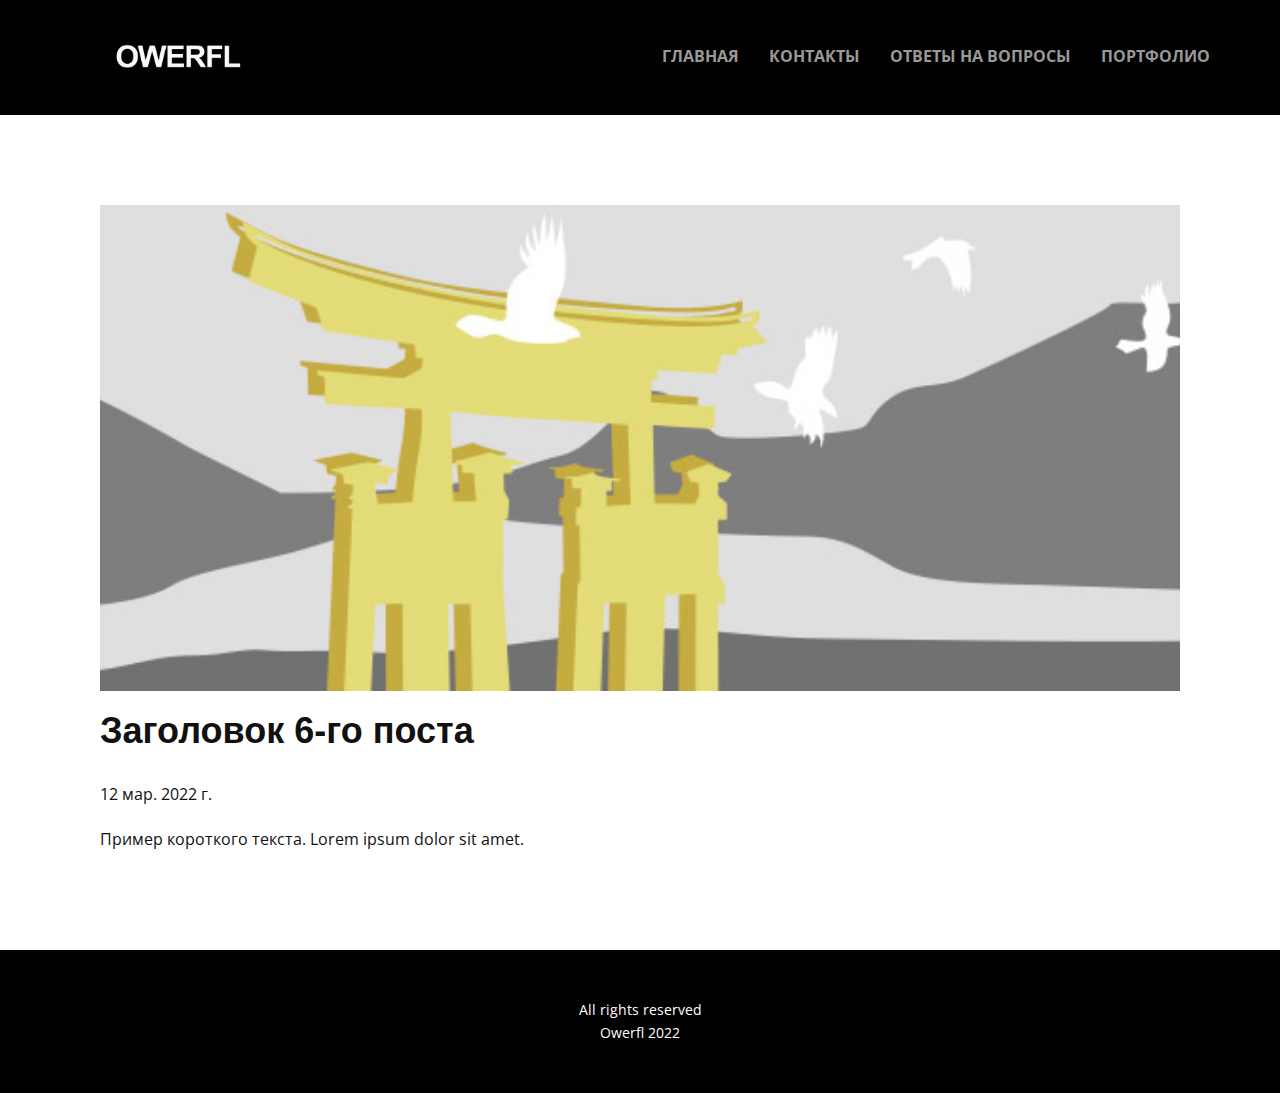
<file: blog/пост-5.html>
<!doctype html>
<html style="font-size: 16px;" lang="ru-RU"><head>
    <meta name="viewport" content="width=device-width, initial-scale=1.0">
    <meta charset="utf-8">
    <meta name="keywords" content="Заголовок 1-го поста">
    <meta name="description" content="">
    <meta name="page_type" content="np-template-header-footer-from-plugin">
    <title>Заголовок 6-го поста</title>
    <link rel="stylesheet" href="../nicepage.css" media="screen">
<link rel="stylesheet" href="../Post-Template.css" media="screen">
    <script class="u-script" type="text/javascript" src="../jquery.js" defer=""></script>
    <script class="u-script" type="text/javascript" src="../nicepage.js" defer=""></script>
    <link rel="icon" href="../images/favicon1.png">
    <link id="u-theme-google-font" rel="stylesheet" href="https://fonts.googleapis.com/css?family=Open+Sans:300,300i,400,400i,500,500i,600,600i,700,700i,800,800i">
    
    
    <script type="application/ld+json">{
		"@context": "http://schema.org",
		"@type": "Organization",
		"name": "Site2",
		"logo": "images/logoowerfl.png"
}</script>
    <meta name="theme-color" content="#478ac9">
  </head>
  <body class="u-body u-xl-mode"><header class="u-black u-clearfix u-header u-header" id="sec-75c4"><div class="u-clearfix u-sheet u-sheet-1">
        <nav class="u-menu u-menu-dropdown u-offcanvas u-menu-1">
          <div class="menu-collapse" style="font-size: 1rem; letter-spacing: 0px; font-weight: 700; text-transform: uppercase;">
            <a class="u-button-style u-custom-active-border-color u-custom-active-color u-custom-border u-custom-border-color u-custom-borders u-custom-hover-border-color u-custom-hover-color u-custom-left-right-menu-spacing u-custom-padding-bottom u-custom-text-active-color u-custom-text-color u-custom-text-hover-color u-custom-top-bottom-menu-spacing u-nav-link u-text-active-palette-1-base u-text-hover-palette-2-base" href="#">
              <svg class="u-svg-link" viewBox="0 0 24 24"><use xmlns:xlink="http://www.w3.org/1999/xlink" xlink:href="#menu-hamburger"></use></svg>
              <svg class="u-svg-content" version="1.1" id="menu-hamburger" viewBox="0 0 16 16" x="0px" y="0px" xmlns:xlink="http://www.w3.org/1999/xlink" xmlns="http://www.w3.org/2000/svg"><g><rect y="1" width="16" height="2"></rect><rect y="7" width="16" height="2"></rect><rect y="13" width="16" height="2"></rect>
</g></svg>
            </a>
          </div>
          <div class="u-custom-menu u-nav-container">
            <ul class="u-nav u-spacing-30 u-unstyled u-nav-1"><li class="u-nav-item"><a class="u-border-2 u-border-active-white u-border-hover-grey-90 u-border-no-left u-border-no-right u-border-no-top u-button-style u-nav-link u-text-active-white u-text-grey-40 u-text-hover-grey-90" href="../Главная.html" style="padding: 10px 0px;">Главная</a>
</li><li class="u-nav-item"><a class="u-border-2 u-border-active-white u-border-hover-grey-90 u-border-no-left u-border-no-right u-border-no-top u-button-style u-nav-link u-text-active-white u-text-grey-40 u-text-hover-grey-90" href="../Контакты.html" style="padding: 10px 0px;">Контакты</a>
</li><li class="u-nav-item"><a class="u-border-2 u-border-active-white u-border-hover-grey-90 u-border-no-left u-border-no-right u-border-no-top u-button-style u-nav-link u-text-active-white u-text-grey-40 u-text-hover-grey-90" href="../Ответы-на-вопросы.html" style="padding: 10px 0px;">Ответы на вопросы</a>
</li><li class="u-nav-item"><a class="u-border-2 u-border-active-white u-border-hover-grey-90 u-border-no-left u-border-no-right u-border-no-top u-button-style u-nav-link u-text-active-white u-text-grey-40 u-text-hover-grey-90" href="../Портфолио.html" style="padding: 10px 0px;">Портфолио</a>
</li></ul>
          </div>
          <div class="u-custom-menu u-nav-container-collapse">
            <div class="u-black u-container-style u-inner-container-layout u-opacity u-opacity-90 u-sidenav">
              <div class="u-inner-container-layout u-sidenav-overflow">
                <div class="u-menu-close"></div>
                <ul class="u-align-center u-nav u-popupmenu-items u-text-active-grey-40 u-text-hover-grey-70 u-unstyled u-nav-2"><li class="u-nav-item"><a class="u-button-style u-nav-link" href="../Главная.html">Главная</a>
</li><li class="u-nav-item"><a class="u-button-style u-nav-link" href="../Контакты.html">Контакты</a>
</li><li class="u-nav-item"><a class="u-button-style u-nav-link" href="../Ответы-на-вопросы.html">Ответы на вопросы</a>
</li><li class="u-nav-item"><a class="u-button-style u-nav-link" href="../Портфолио.html">Портфолио</a>
</li></ul>
              </div>
            </div>
            <div class="u-black u-menu-overlay u-opacity u-opacity-70"></div>
          </div>
        </nav>
        <a href="../Главная.html" data-page-id="491316445" class="u-align-center-xs u-image u-logo u-image-1" data-image-width="800" data-image-height="200" title="Главная">
          <img src="../images/logoowerfl.png" class="u-logo-image u-logo-image-1">
        </a>
      </div></header>
    <section class="u-align-center u-clearfix u-section-1" id="sec-942a">
      <div class="u-clearfix u-sheet u-valign-middle-md u-valign-middle-sm u-valign-middle-xs u-sheet-1"><!--post_details--><!--post_details_options_json--><!--{"source":""}--><!--/post_details_options_json--><!--blog_post-->
        <div class="u-container-style u-expanded-width u-post-details u-post-details-1">
          <div class="u-container-layout u-valign-middle u-container-layout-1"><!--blog_post_image-->
            <img alt="" class="u-blog-control u-expanded-width u-image u-image-default u-image-1" src="[data-uri]"><!--/blog_post_image--><!--blog_post_header-->
            <h2 class="u-blog-control u-text u-text-1">Заголовок 6-го поста</h2><!--/blog_post_header--><!--blog_post_metadata-->
            <div class="u-blog-control u-metadata u-metadata-1"><!--blog_post_metadata_date-->
              <span class="u-meta-date u-meta-icon">12 мар. 2022 г.</span><!--/blog_post_metadata_date--><!--blog_post_metadata_category-->
              <!--/blog_post_metadata_category--><!--blog_post_metadata_comments-->
              <!--/blog_post_metadata_comments-->
            </div><!--/blog_post_metadata--><!--blog_post_content-->
            <div class="u-align-justify u-blog-control u-post-content u-text u-text-2 fr-view">
  Пример короткого текста. Lorem ipsum dolor sit amet.
  </div><!--/blog_post_content-->
          </div>
        </div><!--/blog_post--><!--/post_details-->
      </div>
    </section>
    
    
    <footer class="u-align-center u-black u-clearfix u-footer u-footer" id="sec-bf13"><div class="u-clearfix u-sheet u-valign-middle-xs u-sheet-1">
        <p class="u-small-text u-text u-text-variant u-text-1">
          <span class="u-text-body-alt-color">All rights reserved<br>Owerfl 2022
          </span>
          <br>
        </p>
      </div></footer>
  
</body></html>
</file>
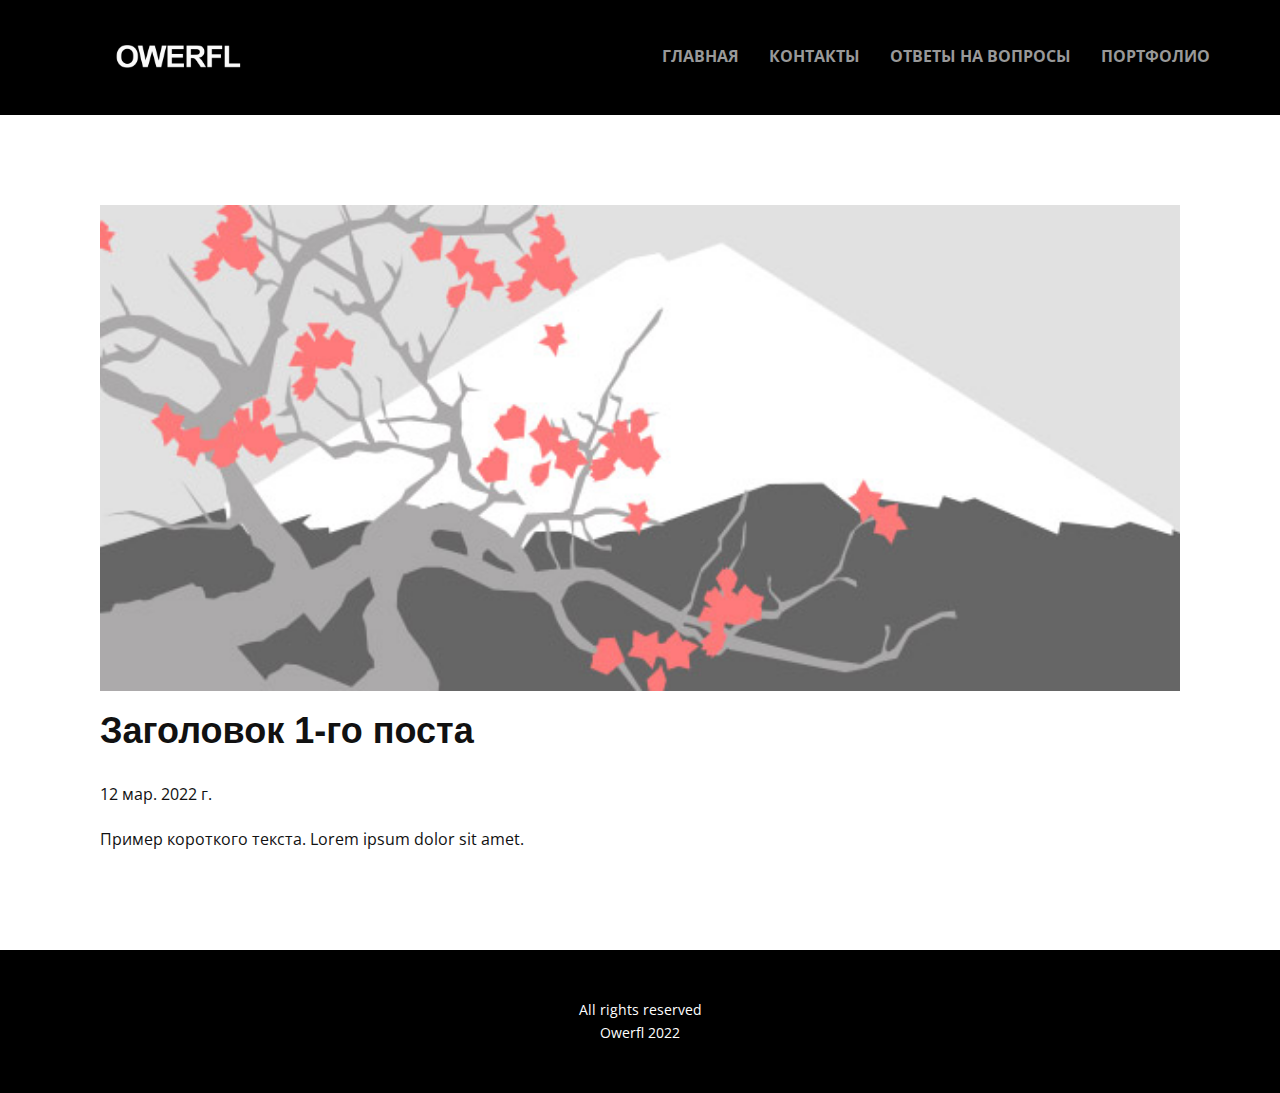
<file: blog/пост.html>
<!doctype html>
<html style="font-size: 16px;" lang="ru-RU"><head>
    <meta name="viewport" content="width=device-width, initial-scale=1.0">
    <meta charset="utf-8">
    <meta name="keywords" content="Заголовок 1-го поста">
    <meta name="description" content="">
    <meta name="page_type" content="np-template-header-footer-from-plugin">
    <title>Заголовок 1-го поста</title>
    <link rel="stylesheet" href="../nicepage.css" media="screen">
<link rel="stylesheet" href="../Post-Template.css" media="screen">
    <script class="u-script" type="text/javascript" src="../jquery.js" defer=""></script>
    <script class="u-script" type="text/javascript" src="../nicepage.js" defer=""></script>
    <link rel="icon" href="../images/favicon1.png">
    <link id="u-theme-google-font" rel="stylesheet" href="https://fonts.googleapis.com/css?family=Open+Sans:300,300i,400,400i,500,500i,600,600i,700,700i,800,800i">
    
    
    <script type="application/ld+json">{
		"@context": "http://schema.org",
		"@type": "Organization",
		"name": "Site2",
		"logo": "images/logoowerfl.png"
}</script>
    <meta name="theme-color" content="#478ac9">
  </head>
  <body class="u-body u-xl-mode"><header class="u-black u-clearfix u-header u-header" id="sec-75c4"><div class="u-clearfix u-sheet u-sheet-1">
        <nav class="u-menu u-menu-dropdown u-offcanvas u-menu-1">
          <div class="menu-collapse" style="font-size: 1rem; letter-spacing: 0px; font-weight: 700; text-transform: uppercase;">
            <a class="u-button-style u-custom-active-border-color u-custom-active-color u-custom-border u-custom-border-color u-custom-borders u-custom-hover-border-color u-custom-hover-color u-custom-left-right-menu-spacing u-custom-padding-bottom u-custom-text-active-color u-custom-text-color u-custom-text-hover-color u-custom-top-bottom-menu-spacing u-nav-link u-text-active-palette-1-base u-text-hover-palette-2-base" href="#">
              <svg class="u-svg-link" viewBox="0 0 24 24"><use xmlns:xlink="http://www.w3.org/1999/xlink" xlink:href="#menu-hamburger"></use></svg>
              <svg class="u-svg-content" version="1.1" id="menu-hamburger" viewBox="0 0 16 16" x="0px" y="0px" xmlns:xlink="http://www.w3.org/1999/xlink" xmlns="http://www.w3.org/2000/svg"><g><rect y="1" width="16" height="2"></rect><rect y="7" width="16" height="2"></rect><rect y="13" width="16" height="2"></rect>
</g></svg>
            </a>
          </div>
          <div class="u-custom-menu u-nav-container">
            <ul class="u-nav u-spacing-30 u-unstyled u-nav-1"><li class="u-nav-item"><a class="u-border-2 u-border-active-white u-border-hover-grey-90 u-border-no-left u-border-no-right u-border-no-top u-button-style u-nav-link u-text-active-white u-text-grey-40 u-text-hover-grey-90" href="../Главная.html" style="padding: 10px 0px;">Главная</a>
</li><li class="u-nav-item"><a class="u-border-2 u-border-active-white u-border-hover-grey-90 u-border-no-left u-border-no-right u-border-no-top u-button-style u-nav-link u-text-active-white u-text-grey-40 u-text-hover-grey-90" href="../Контакты.html" style="padding: 10px 0px;">Контакты</a>
</li><li class="u-nav-item"><a class="u-border-2 u-border-active-white u-border-hover-grey-90 u-border-no-left u-border-no-right u-border-no-top u-button-style u-nav-link u-text-active-white u-text-grey-40 u-text-hover-grey-90" href="../Ответы-на-вопросы.html" style="padding: 10px 0px;">Ответы на вопросы</a>
</li><li class="u-nav-item"><a class="u-border-2 u-border-active-white u-border-hover-grey-90 u-border-no-left u-border-no-right u-border-no-top u-button-style u-nav-link u-text-active-white u-text-grey-40 u-text-hover-grey-90" href="../Портфолио.html" style="padding: 10px 0px;">Портфолио</a>
</li></ul>
          </div>
          <div class="u-custom-menu u-nav-container-collapse">
            <div class="u-black u-container-style u-inner-container-layout u-opacity u-opacity-90 u-sidenav">
              <div class="u-inner-container-layout u-sidenav-overflow">
                <div class="u-menu-close"></div>
                <ul class="u-align-center u-nav u-popupmenu-items u-text-active-grey-40 u-text-hover-grey-70 u-unstyled u-nav-2"><li class="u-nav-item"><a class="u-button-style u-nav-link" href="../Главная.html">Главная</a>
</li><li class="u-nav-item"><a class="u-button-style u-nav-link" href="../Контакты.html">Контакты</a>
</li><li class="u-nav-item"><a class="u-button-style u-nav-link" href="../Ответы-на-вопросы.html">Ответы на вопросы</a>
</li><li class="u-nav-item"><a class="u-button-style u-nav-link" href="../Портфолио.html">Портфолио</a>
</li></ul>
              </div>
            </div>
            <div class="u-black u-menu-overlay u-opacity u-opacity-70"></div>
          </div>
        </nav>
        <a href="../Главная.html" data-page-id="491316445" class="u-align-center-xs u-image u-logo u-image-1" data-image-width="800" data-image-height="200" title="Главная">
          <img src="../images/logoowerfl.png" class="u-logo-image u-logo-image-1">
        </a>
      </div></header>
    <section class="u-align-center u-clearfix u-section-1" id="sec-942a">
      <div class="u-clearfix u-sheet u-valign-middle-md u-valign-middle-sm u-valign-middle-xs u-sheet-1"><!--post_details--><!--post_details_options_json--><!--{"source":""}--><!--/post_details_options_json--><!--blog_post-->
        <div class="u-container-style u-expanded-width u-post-details u-post-details-1">
          <div class="u-container-layout u-valign-middle u-container-layout-1"><!--blog_post_image-->
            <img alt="" class="u-blog-control u-expanded-width u-image u-image-default u-image-1" src="[data-uri]"><!--/blog_post_image--><!--blog_post_header-->
            <h2 class="u-blog-control u-text u-text-1">Заголовок 1-го поста</h2><!--/blog_post_header--><!--blog_post_metadata-->
            <div class="u-blog-control u-metadata u-metadata-1"><!--blog_post_metadata_date-->
              <span class="u-meta-date u-meta-icon">12 мар. 2022 г.</span><!--/blog_post_metadata_date--><!--blog_post_metadata_category-->
              <!--/blog_post_metadata_category--><!--blog_post_metadata_comments-->
              <!--/blog_post_metadata_comments-->
            </div><!--/blog_post_metadata--><!--blog_post_content-->
            <div class="u-align-justify u-blog-control u-post-content u-text u-text-2 fr-view">
  Пример короткого текста. Lorem ipsum dolor sit amet.
  </div><!--/blog_post_content-->
          </div>
        </div><!--/blog_post--><!--/post_details-->
      </div>
    </section>
    
    
    <footer class="u-align-center u-black u-clearfix u-footer u-footer" id="sec-bf13"><div class="u-clearfix u-sheet u-valign-middle-xs u-sheet-1">
        <p class="u-small-text u-text u-text-variant u-text-1">
          <span class="u-text-body-alt-color">All rights reserved<br>Owerfl 2022
          </span>
          <br>
        </p>
      </div></footer>
  
</body></html>
</file>
